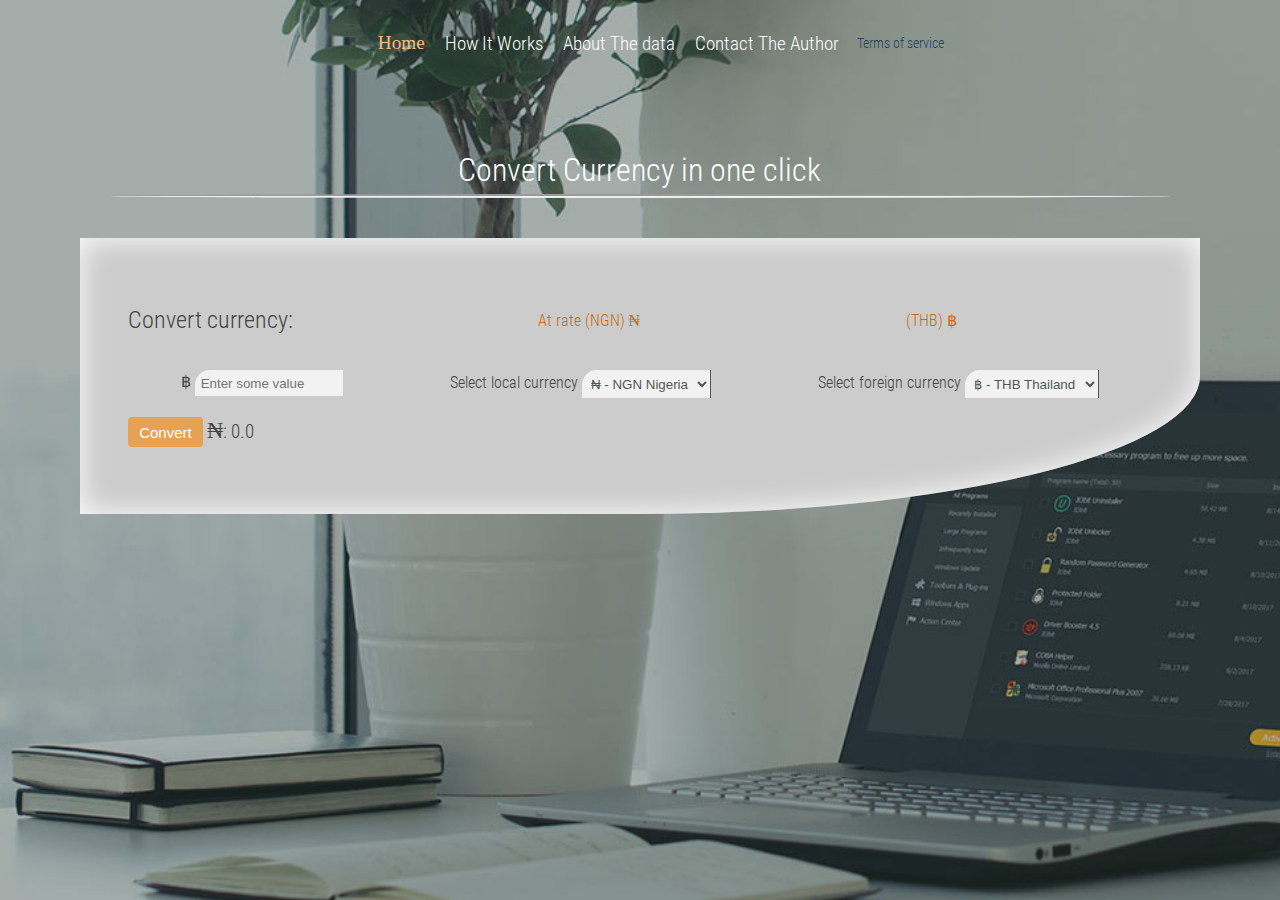
<file: index.html>
<!DOCTYPE html>
<html lan="en-US">
<head>
    <meta http-equiv="Content-Type" content="text/html; charset=utf-8" />
  <meta name="viewport" content="width=device-width, initial-scale=1.0" />
    <meta http-equiv="X-UA-Compatible" content="ie=edge" />
    <link rel="stylesheet" type="text/css" href="fonts/fonts.css" />
    <link rel="stylesheet" type="text/css" href="src/css/project.css?version=1.0.0" />
    <link rel="stylesheet" type="text/css" href="src/css/mobile.css?version=1.0.0" />
  <script type="text/JavaScript" make="Prize" Prize="Techie" src="src/js/PT.js"></script>
  <script type="text/javascript" src="src/js/project.js"></script>
  <title>Michael C. Iyke | Currency converter </title>
</head>
<body>
<!-- Body -->

<div id="container">
  <header>
<nav>
<ul>
<li><a href="index.html" class="current-page" title="">Home</a></li>
<li><a href="src/guide.html" title="">How It Works</a></li>
<li><a href="src/about.html" title="">About The data</a></li>
<li><a href="http://ux.michaeliyke.ml/" title="" onclick="return confirm('Link is going to another page. Would you like to continue ?');">Contact The Author</a></li>
        <li class="terms-of-service"><a href="src/terms.html" title="">Terms of service</a></li>
</ul>
</nav>
  <h1>Convert Currency in one click</h1>
  <hr>
</header>
<div id="body">
<div>
 <div id="rates-info">
    <h2>Convert currency:</h2>
    <p id="foreign-rate" class="rate"><span>United States(USD)</span><span>0.0</span></p>
    <p id="local-rate" class="rate"><span>Nigeria(NGN)</span><span>0.0</span></p>
 </div>
 <div id="input-area">
   <div class="input-flex medium"> 
   <span id="foreign-symbol" class="inner-lable">$ </span> <input class="inner-flex" id="value" type="text" placeholder="Enter some value" size="15"> </div>
  <div class="input-flex large"> <span class="inner-lable">Select local currency</span>
  <select  id="local" class="inner-flex" > 
<option id="NG" name="Nigeria" currencysymbol="₦" currencyname="Nigerian naira" currencyid="NGN" alpha3="NGA"> ₦ - NGN Nigeria </option>
  </select>
  </div>
  <div class="input-flex large">
    <span class="inner-lable">Select foreign currency</span>
    <select id="foreign" class="inner-flex">
      <option id="TH" name="Thailand" currencysymbol="฿" currencyname="Thai baht" currencyid="THB" alpha3="THA"> ฿ - THB
        Thailand </option>
    </select>
  </div>
  </div>
<div id="result">
  <h3><button id="btn">Convert</button> <big id="local-symbol">£</big>: <span id="output">00</span></h3>
</div>
</div>
</div>
</div>
</body>
</html>



<!-- #body {
    background-color: #cccccc;
    left: 15%;
    position: relative;
    width: 67%;
    padding: 2em;
} -->
</file>
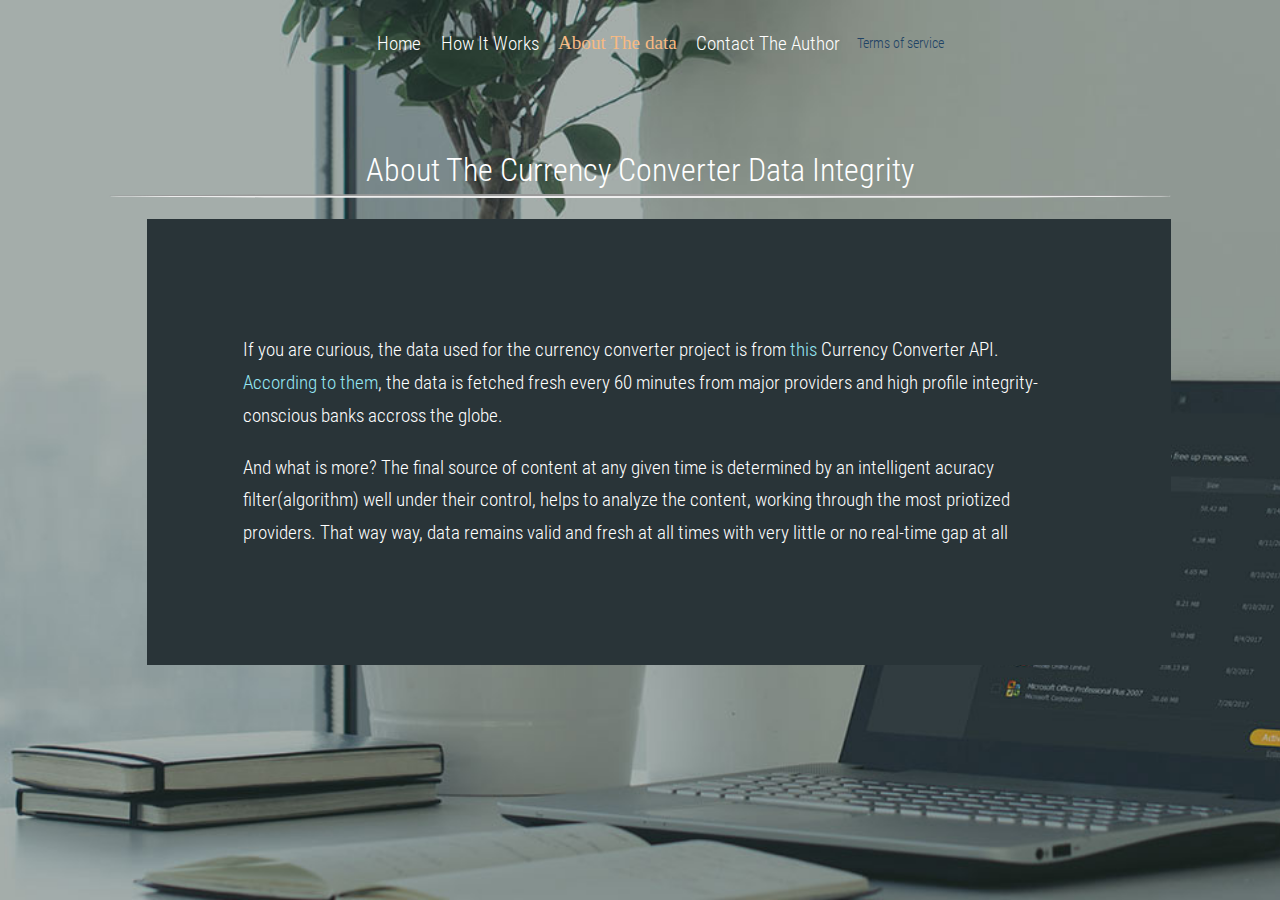
<file: about.html>
<!DOCTYPE html>
<html lan="en-US">

<head>
  <meta http-equiv="Content-Type" content="text/html; charset=utf-8" />
  <meta name="viewport" content="width=device-width, initial-scale=1.0" />
  <meta http-equiv="X-UA-Compatible" content="ie=edge" />
  <link rel="stylesheet" type="text/css" href="fonts/fonts.css" />
  <link rel="stylesheet" type="text/css" href="project.css" />
  <link rel="stylesheet" type="text/css" href="mobile.css" />
  <script type="text/JavaScript" make="Prize" Prize="Techie" src="PT.js"></script>
  <title>All counntries Currency converter | About Data Integrity </title>
</head>

<body>
  <!-- Body -->

  <div id="container">
    <header>
      <nav>
        <ul>
          <li><a href="index.html" title="">Home</a></li>
          <li><a href="guide.html" title="">How It Works</a></li>
          <li><a href="about.html" class="current-page" title="">About The data</a></li>
          <li><a href="http://ux.michaeliyke.ml/" title=""
              onclick="return confirm('Link is going to another site. Do you wish to continue?');">Contact The
              Author</a></li>
          <li class="terms-of-service"><a href="terms.html" title="">Terms of service</a></li>

        </ul>
      </nav>
      <h1>About The Currency Converter Data Integrity</h1>
      <hr>
    </header>
     <div id="content">
      <p>If you are curious, the data used for the currency converter project is from <a href="https://www.currencyconverterapi.com/">this</a>
      Currency Converter API. <a hre="https://free.currencyconverterapi.com">According to them</a>, the data is fetched fresh
      every 60 minutes from major providers and high profile integrity-conscious banks accross the globe.
    </p>
    <p>

      And what is more? The final source of content at any given time is determined by an intelligent acuracy filter(algorithm) well under their control, helps to analyze the content, working through the most priotized providers. That way way, data remains valid and fresh at all times with very little or no real-time gap at all
    </p>
     </div>
  </div>
  <style>
    #content {
      display: block;
    }
    a:hover {
      cursor: pointer;
    }
  </style>
</body>

</html>



<!-- #body {
    background-color: #cccccc;
    left: 15%;
    position: relative;
    width: 67%;
    padding: 2em;
} -->
</file>
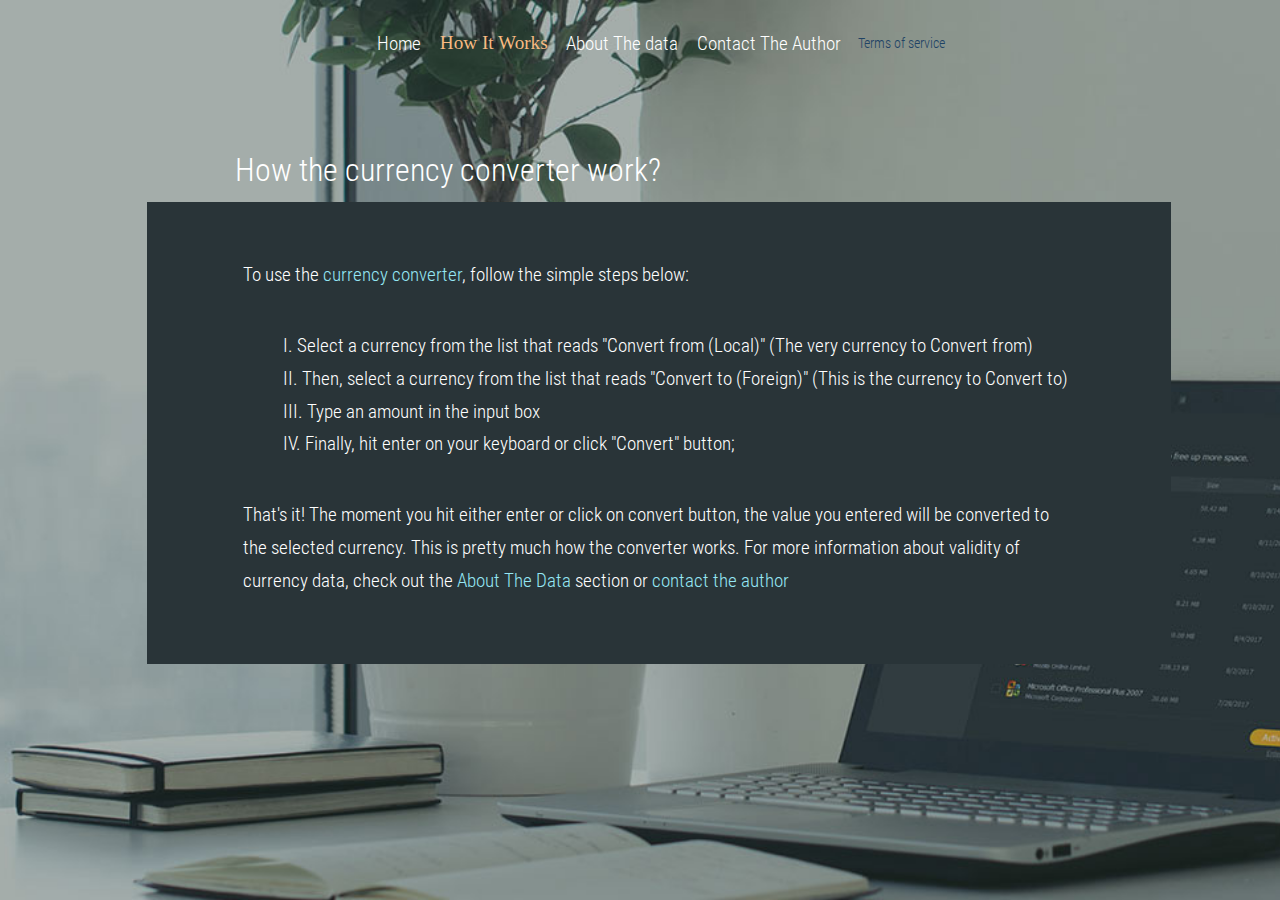
<file: guide.html>
<!DOCTYPE html>
<html lan="en-US">

<head>
  <meta http-equiv="Content-Type" content="text/html; charset=utf-8" />
  <meta name="viewport" content="width=device-width, initial-scale=1.0" />
  <meta http-equiv="X-UA-Compatible" content="ie=edge" />
  <link rel="stylesheet" type="text/css" href="fonts/fonts.css" />
  <link rel="stylesheet" type="text/css" href="project.css" />
  <link rel="stylesheet" type="text/css" href="mobile.css" />
  <script type="text/JavaScript" make="Prize" Prize="Techie" src="PT.js"></script>
  <title>All counntries Currency converter | User Guide </title>
</head>

<body>
  <!-- Body -->

  <div id="container">
    <header>
      <nav>
        <ul>
          <li><a href="index.html" title="">Home</a></li>
          <li><a href="guide.html" class="current-page" title="">How It Works</a></li>
          <li><a href="about.html" title="">About The data</a></li>
          <li><a href="http://ux.michaeliyke.ml/" title=""
              onclick="return confirm('Link is going to another site. Do you wish to continue?');">Contact The
              Author</a></li>
              
              <li class="terms-of-service"><a href="terms.html" title="">Terms of service</a></li>
            </ul>
          </nav>
      <h1>How the currency converter work?</h1>
    </header>
      <div id="content">
          <p>To use the <a href="index.html">currency converter</a>, follow the simple steps below: </p>
          <ol>
            <li>
              Select a currency from the list that reads "Convert from (Local)" (The very currency to Convert from)
            </li>
            <li>
              Then, select a currency from the list that reads "Convert to (Foreign)"  (This is the currency to Convert to)
            </li>
            <li>
              Type an amount in the input box
            </li>

            <li>
              Finally, hit enter on your keyboard or click "Convert" button;
            </li>
          </ol>
<p>
  That's it! The moment you hit either enter or click on convert button, the value you entered will be converted to the selected currency.
  This is pretty much how the converter works. For more information about validity of currency data, check out the <a href="about.html">About The Data</a> section or <a href="https://ux.michaeliyke.ml/">contact the author</a></p>
      </div>
  </div>
  <style>
 
h1 {
    margin-bottom: 0;
    padding-bottom: 0;
    margin-right: 12em;
}
#content {
    padding-bottom: 2.5em;
    padding-top: 2em;
}

  </style>
</body>

</html>



<!-- #body {
    background-color: #cccccc;
    left: 15%;
    position: relative;
    width: 67%;
    padding: 2em;
} -->
</file>
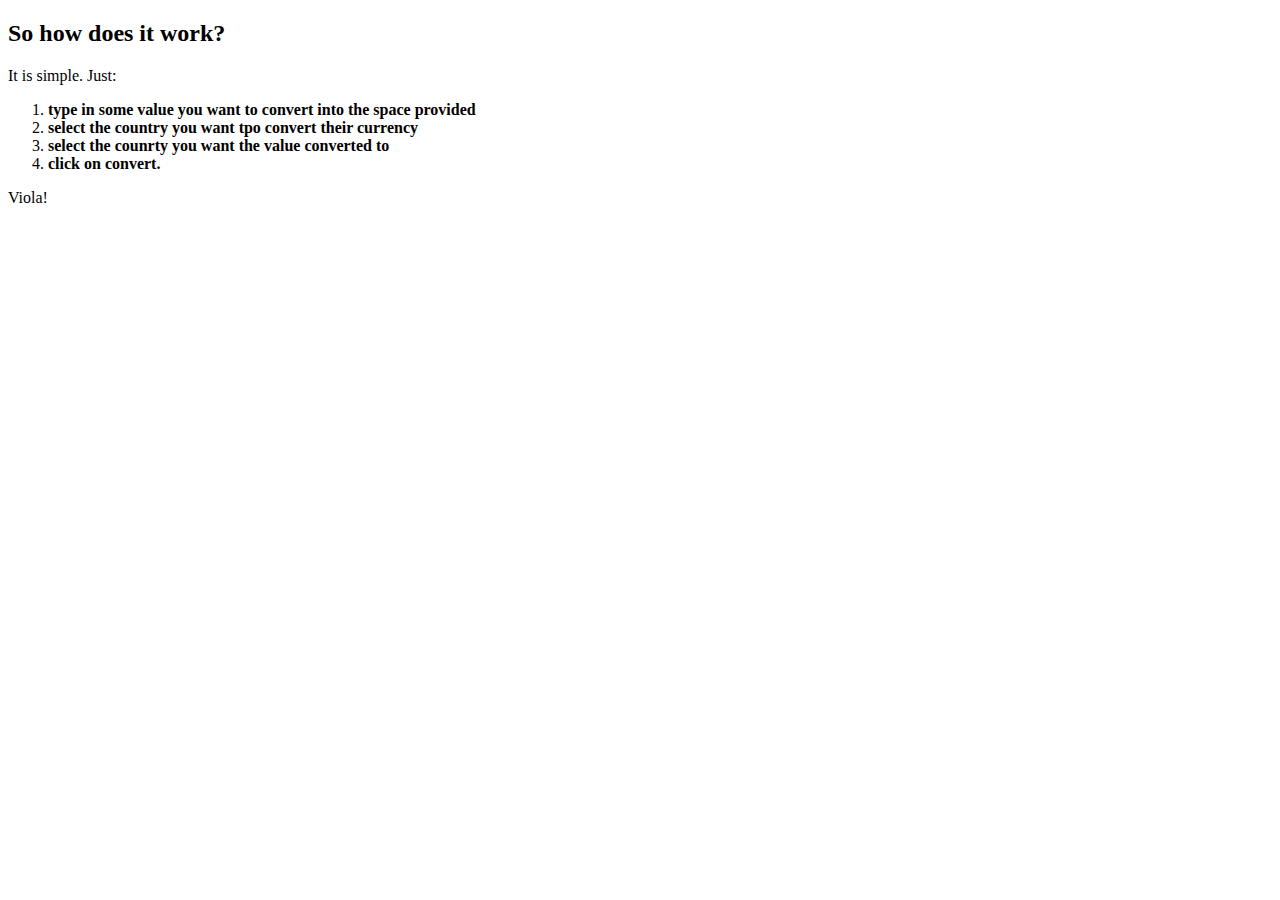
<file: How.html>
<!DOCTYPE html>
<html>
<head>
	<title>How it works | Currency converter</title>
</head>
<body>
<div>
	
	<h2>So how does it work?</h2>
	<p>It is simple. Just:</p>
	<ol>
		
	

   <li><strong>type in some value you want to convert into the space provided</strong></li> 

   <li><strong>select the country you want tpo convert their currency</strong></li>

  <li><strong>select the counrty you want the value converted to</strong></li>
  <li><strong>click on convert.</strong></li>
</ol>
 Viola!




</div>
</body>
</html>
</file>
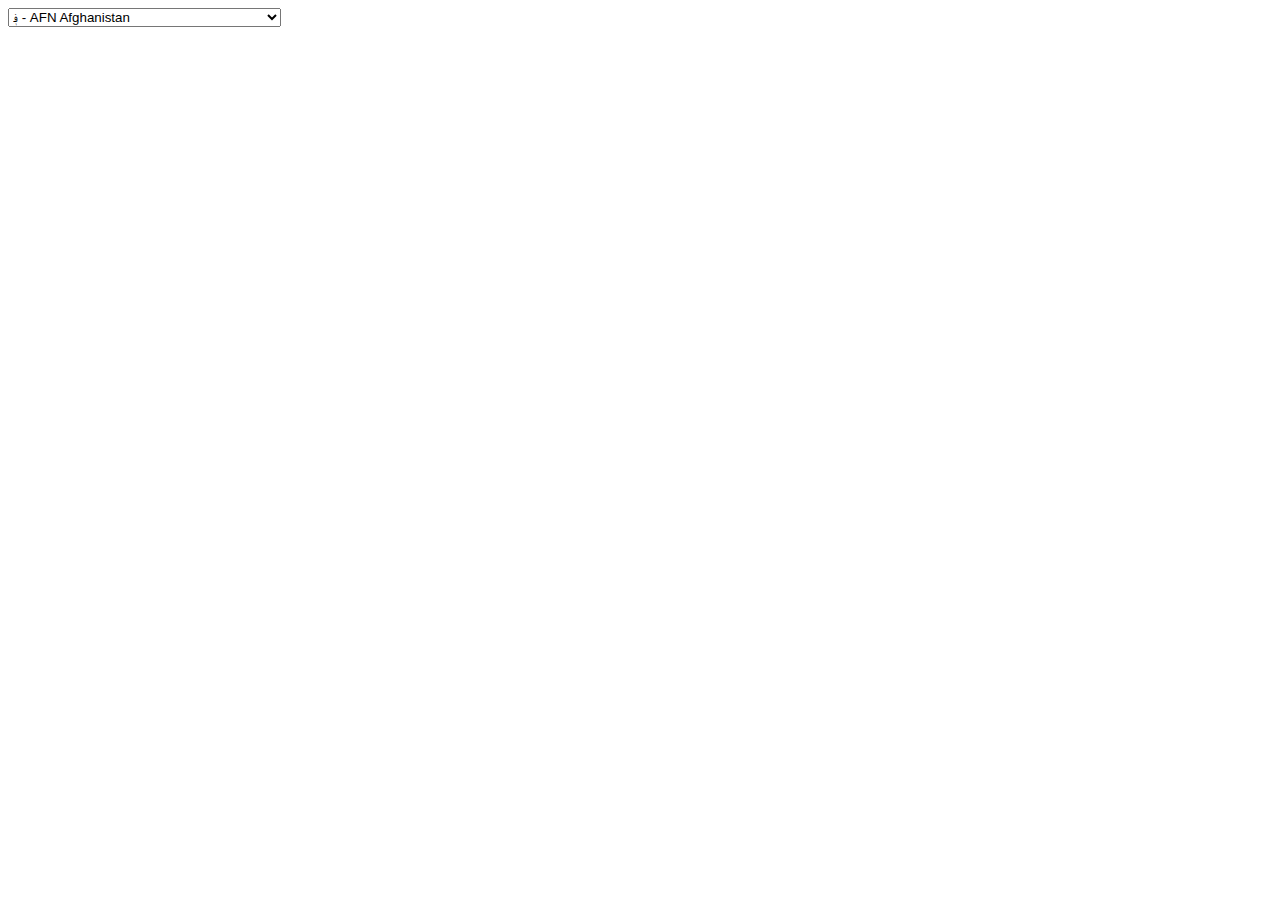
<file: offline_data.html>
<!DOCTYPE html>
<html>
<head>
	<title>Country Currency Data</title>
</head>
<body>



<select id="local">
<option id="AF" name="Afghanistan" currencysymbol="؋" currencyname="Afghan afghani" currencyid="AFN" alpha3="AFG"> ؋ - AFN Afghanistan </option>
<option id="AL" name="Albania" currencysymbol="Lek" currencyname="Albanian lek" currencyid="ALL" alpha3="ALB"> Lek - ALL Albania </option>
<option id="DZ" currencysymbol="د.ج" alpha3="DZA" name="Algeria" currencyname="Algerian dinar" currencyid="DZD"> د.ج - DZD Algeria </option>
<option id="AD" name="Andorra" currencysymbol="€" currencyname="European euro" currencyid="EUR" alpha3="AND"> € - EUR Andorra </option>
<option id="AO" currencysymbol="Kz" alpha3="AGO" name="Angola" currencyname="Angolan kwanza" currencyid="AOA"> Kz - AOA Angola </option>
<option id="AI" name="Anguilla" currencysymbol="$" currencyname="East Caribbean dollar" currencyid="XCD" alpha3="AIA"> $ - XCD Anguilla </option>
<option id="AG" name="Antigua and Barbuda" currencysymbol="$" currencyname="East Caribbean dollar" currencyid="XCD" alpha3="ATG"> $ - XCD Antigua and Barbuda </option>
<option id="AR" name="Argentina" currencysymbol="$" currencyname="Argentine peso" currencyid="ARS" alpha3="ARG"> $ - ARS Argentina </option>
<option id="AM" currencysymbol="֏" alpha3="ARM" name="Armenia" currencyname="Armenian dram" currencyid="AMD"> ֏ - AMD Armenia </option>
<option id="AW" name="Aruba" currencysymbol="ƒ" currencyname="Aruban florin" currencyid="AWG" alpha3="ABW"> ƒ - AWG Aruba </option>
<option id="AU" name="Australia" currencysymbol="$" currencyname="Australian dollar" currencyid="AUD" alpha3="AUS"> $ - AUD Australia </option>
<option id="AT" name="Austria" currencysymbol="€" currencyname="European euro" currencyid="EUR" alpha3="AUT"> € - EUR Austria </option>
<option id="AZ" name="Azerbaijan" currencysymbol="ман" currencyname="Azerbaijani manat" currencyid="AZN" alpha3="AZE"> ман - AZN Azerbaijan </option>
<option id="BS" name="Bahamas" currencysymbol="$" currencyname="Bahamian dollar" currencyid="BSD" alpha3="BHS"> $ - BSD Bahamas </option>
<option id="BH" currencysymbol="دينار" alpha3="BHR" name="Bahrain" currencyname="Bahraini dinar" currencyid="BHD"> دينار - BHD Bahrain </option>
<option id="BD" currencysymbol="৳" alpha3="BGD" name="Bangladesh" currencyname="Bangladeshi taka" currencyid="BDT"> ৳ - BDT Bangladesh </option>
<option id="BB" name="Barbados" currencysymbol="$" currencyname="Barbadian dollar" currencyid="BBD" alpha3="BRB"> $ - BBD Barbados </option>
<option id="BY" name="Belarus" currencysymbol="p." currencyname="New Belarusian ruble" currencyid="BYN" alpha3="BLR"> p. - BYN Belarus </option>
<option id="BE" name="Belgium" currencysymbol="€" currencyname="European euro" currencyid="EUR" alpha3="BEL"> € - EUR Belgium </option>
<option id="BZ" name="Belize" currencysymbol="BZ$" currencyname="Belize dollar" currencyid="BZD" alpha3="BLZ"> BZ$ - BZD Belize </option>
<option id="BJ" currencysymbol="Fr" alpha3="BEN" name="Benin" currencyname="West African CFA franc" currencyid="XOF"> Fr - XOF Benin </option>
<option id="BT" currencysymbol="Nu." alpha3="BTN" name="Bhutan" currencyname="Bhutanese ngultrum" currencyid="BTN"> Nu. - BTN Bhutan </option>
<option id="BO" name="Bolivia" currencysymbol="$b" currencyname="Bolivian boliviano" currencyid="BOB" alpha3="BOL"> $b - BOB Bolivia </option>
<option id="BA" name="Bosnia-Herzegovina" currencysymbol="KM" currencyname="Bosnia and Herzegovina konvertibilna marka" currencyid="BAM" alpha3="BIH"> KM - BAM Bosnia-Herzegovina </option>
<option id="BW" name="Botswana" currencysymbol="P" currencyname="Botswana pula" currencyid="BWP" alpha3="BWA"> P - BWP Botswana </option>
<option id="BR" name="Brazil" currencysymbol="R$" currencyname="Brazilian real" currencyid="BRL" alpha3="BRA"> R$ - BRL Brazil </option>
<option id="BN" name="Brunei" currencysymbol="$" currencyname="Brunei dollar" currencyid="BND" alpha3="BRN"> $ - BND Brunei </option>
<option id="BG" name="Bulgaria" currencysymbol="лв" currencyname="Bulgarian lev" currencyid="BGN" alpha3="BGR"> лв - BGN Bulgaria </option>
<option id="BF" currencysymbol="Fr" alpha3="BFA" name="Burkina Faso" currencyname="West African CFA franc" currencyid="XOF"> Fr - XOF Burkina Faso </option>
<option id="BI" currencysymbol="Fr" alpha3="BDI" name="Burundi" currencyname="Burundi franc" currencyid="BIF"> Fr - BIF Burundi </option>
<option id="KH" name="Cambodia" currencysymbol="៛" currencyname="Cambodian riel" currencyid="KHR" alpha3="KHM"> ៛ - KHR Cambodia </option>
<option id="CM" currencysymbol="Fr" alpha3="CMR" name="Cameroon" currencyname="Central African CFA franc" currencyid="XAF"> Fr - XAF Cameroon </option>
<option id="CA" name="Canada" currencysymbol="$" currencyname="Canadian dollar" currencyid="CAD" alpha3="CAN"> $ - CAD Canada </option>
<option id="KY" name="Cayman Islands" currencysymbol="$" currencyname="Cayman Islands dollar" currencyid="KYD" alpha3="CYM"> $ - KYD Cayman Islands </option>
<option id="CF" currencysymbol="Fr" alpha3="CAF" name="Central African Republic" currencyname="Central African CFA franc" currencyid="XAF"> Fr - XAF Central African Republic </option>
<option id="TD" currencysymbol="Fr" alpha3="TCD" name="Chad" currencyname="Central African CFA franc" currencyid="XAF"> Fr - XAF Chad </option>
<option id="CL" name="Chile" currencysymbol="$" currencyname="Chilean peso" currencyid="CLP" alpha3="CHL"> $ - CLP Chile </option>
<option id="CN" name="China" currencysymbol="¥" currencyname="Chinese renminbi" currencyid="CNY" alpha3="CHN"> ¥ - CNY China </option>
<option id="CO" name="Colombia" currencysymbol="$" currencyname="Colombian peso" currencyid="COP" alpha3="COL"> $ - COP Colombia </option>
<option id="KM" currencysymbol="Fr" alpha3="COM" name="Comoros" currencyname="Comorian franc" currencyid="KMF"> Fr - KMF Comoros </option>
<option id="CG" currencysymbol="Fr" alpha3="COG" name="Congo" currencyname="Central African CFA franc" currencyid="XAF"> Fr - XAF Congo </option>
<option id="CD" currencysymbol="Fr" alpha3="COD" name="Congo, Democratic Republic" currencyname="Congolese franc" currencyid="CDF"> Fr - CDF Congo, Democratic Republic </option>
<option id="CR" name="Costa Rica" currencysymbol="₡" currencyname="Costa Rican colon" currencyid="CRC" alpha3="CRI"> ₡ - CRC Costa Rica </option>
<option id="HR" name="Croatia" currencysymbol="kn" currencyname="Croatian kuna" currencyid="HRK" alpha3="HRV"> kn - HRK Croatia </option>
<option id="CU" alpha3="CUB" name="Cuba" currencysymbol="$" currencyname="Cuban peso" currencyid="CUP"> $ - CUP Cuba </option>
<option id="CY" name="Cyprus" currencysymbol="€" currencyname="European euro" currencyid="EUR" alpha3="CYP"> € - EUR Cyprus </option>
<option id="CZ" name="Czech Republic" currencysymbol="Kč" currencyname="Czech koruna" currencyid="CZK" alpha3="CZE"> Kč - CZK Czech Republic </option>
<option id="CI" currencysymbol="Fr" alpha3="CIV" name="Côte d'Ivoire" currencyname="West African CFA franc" currencyid="XOF"> Fr - XOF Côte d'Ivoire </option>
<option id="DK" name="Denmark" currencysymbol="kr" currencyname="Danish krone" currencyid="DKK" alpha3="DNK"> kr - DKK Denmark </option>
<option id="DJ" currencysymbol="Fr" alpha3="DJI" name="Djibouti" currencyname="Djiboutian franc" currencyid="DJF"> Fr - DJF Djibouti </option>
<option id="DM" name="Dominica" currencysymbol="$" currencyname="East Caribbean dollar" currencyid="XCD" alpha3="DMA"> $ - XCD Dominica </option>
<option id="DO" name="Dominican Republic" currencysymbol="RD$" currencyname="Dominican peso" currencyid="DOP" alpha3="DOM"> RD$ - DOP Dominican Republic </option>
<option id="EC" name="Ecuador" currencysymbol="$" currencyname="U.S. Dollar" currencyid="USD" alpha3="ECU"> $ - USD Ecuador </option>
<option id="EG" name="Egypt" currencysymbol="£" currencyname="Egyptian pound" currencyid="EGP" alpha3="EGY"> £ - EGP Egypt </option>
<option id="SV" name="El Salvador" currencysymbol="$" currencyname="U.S. Dollar" currencyid="USD" alpha3="SLV"> $ - USD El Salvador </option>
<option id="ER" currencysymbol="Nfk" alpha3="ERI" name="Eritrea" currencyname="Eritrean nakfa" currencyid="ERN"> Nfk - ERN Eritrea </option>
<option id="EE" name="Estonia" currencysymbol="€" currencyname="European euro" currencyid="EUR" alpha3="EST"> € - EUR Estonia </option>
<option id="ET" currencysymbol="Br" alpha3="ETH" name="Ethiopia" currencyname="Ethiopian birr" currencyid="ETB"> Br - ETB Ethiopia </option>
<option id="FJ" name="Fiji" currencysymbol="$" currencyname="Fijian dollar" currencyid="FJD" alpha3="FJI"> $ - FJD Fiji </option>
<option id="FI" name="Finland" currencysymbol="€" currencyname="European euro" currencyid="EUR" alpha3="FIN"> € - EUR Finland </option>
<option id="FR" name="France" currencysymbol="€" currencyname="European euro" currencyid="EUR" alpha3="FRA"> € - EUR France </option>
<option id="PF" currencysymbol="Fr" alpha3="PYF" name="French Polynesia" currencyname="CFP franc" currencyid="XPF"> Fr - XPF French Polynesia </option>
<option id="GA" currencysymbol="Fr" alpha3="GAB" name="Gabon" currencyname="Central African CFA franc" currencyid="XAF"> Fr - XAF Gabon </option>
<option id="GM" currencysymbol="D" alpha3="GMB" name="Gambia" currencyname="Gambian dalasi" currencyid="GMD"> D - GMD Gambia </option>
<option id="GE" currencysymbol="₾" alpha3="GEO" name="Georgia" currencyname="Georgian lari" currencyid="GEL"> ₾ - GEL Georgia </option>
<option id="DE" name="Germany" currencysymbol="€" currencyname="European euro" currencyid="EUR" alpha3="DEU"> € - EUR Germany </option>
<option id="GH" currencysymbol="₵" alpha3="GHA" name="Ghana" currencyname="Ghanaian cedi" currencyid="GHS"> ₵ - GHS Ghana </option>
<option id="GI" name="Gibraltar" currencysymbol="£" currencyname="Gibraltar pound" currencyid="GIP" alpha3="GIB"> £ - GIP Gibraltar </option>
<option id="GR" name="Greece" currencysymbol="€" currencyname="European euro" currencyid="EUR" alpha3="GRC"> € - EUR Greece </option>
<option id="GD" name="Grenada" currencysymbol="$" currencyname="East Caribbean dollar" currencyid="XCD" alpha3="GRD"> $ - XCD Grenada </option>
<option id="GT" name="Guatemala" currencysymbol="Q" currencyname="Guatemalan quetzal" currencyid="GTQ" alpha3="GTM"> Q - GTQ Guatemala </option>
<option id="GN" currencysymbol="Fr" alpha3="GIN" name="Guinea" currencyname="Guinean franc" currencyid="GNF"> Fr - GNF Guinea </option>
<option id="GW" currencysymbol="Fr" alpha3="GNB" name="Guinea-Bissau" currencyname="West African CFA franc" currencyid="XOF"> Fr - XOF Guinea-Bissau </option>
<option id="GY" name="Guyana" currencysymbol="$" currencyname="Guyanese dollar" currencyid="GYD" alpha3="GUY"> $ - GYD Guyana </option>
<option id="HT" currencysymbol="G" alpha3="HTI" name="Haiti" currencyname="Haitian gourde" currencyid="HTG"> G - HTG Haiti </option>
<option id="HN" name="Honduras" currencysymbol="L" currencyname="Honduran lempira" currencyid="HNL" alpha3="HND"> L - HNL Honduras </option>
<option id="HK" name="Hong Kong" currencysymbol="$" currencyname="Hong Kong dollar" currencyid="HKD" alpha3="HKG"> $ - HKD Hong Kong </option>
<option id="HU" name="Hungary" currencysymbol="Ft" currencyname="Hungarian forint" currencyid="HUF" alpha3="HUN"> Ft - HUF Hungary </option>
<option id="IS" name="Iceland" currencysymbol="kr" currencyname="Icelandic króna" currencyid="ISK" alpha3="ISL"> kr - ISK Iceland </option>
<option id="IN" name="India" currencysymbol="₹" currencyname="Indian rupee" currencyid="INR" alpha3="IND"> ₹ - INR India </option>
<option id="ID" name="Indonesia" currencysymbol="Rp" currencyname="Indonesian rupiah" currencyid="IDR" alpha3="IDN"> Rp - IDR Indonesia </option>
<option id="IR" name="Iran, Islamic Republic of" currencysymbol="﷼" currencyname="Iranian rial" currencyid="IRR" alpha3="IRN"> ﷼ - IRR Iran, Islamic Republic of </option>
<option id="IQ" currencysymbol="ع.د" alpha3="IRQ" name="Iraq" currencyname="Iraqi dinar" currencyid="IQD"> ع.د - IQD Iraq </option>
<option id="IE" name="Ireland" currencysymbol="€" currencyname="European euro" currencyid="EUR" alpha3="IRL"> € - EUR Ireland </option>
<option id="IL" name="Israel" currencysymbol="₪" currencyname="Israeli new sheqel" currencyid="ILS" alpha3="ISR"> ₪ - ILS Israel </option>
<option id="IT" name="Italy" currencysymbol="€" currencyname="European euro" currencyid="EUR" alpha3="ITA"> € - EUR Italy </option>
<option id="JM" name="Jamaica" currencysymbol="J$" currencyname="Jamaican dollar" currencyid="JMD" alpha3="JAM"> J$ - JMD Jamaica </option>
<option id="JP" name="Japan" currencysymbol="¥" currencyname="Japanese yen" currencyid="JPY" alpha3="JPN"> ¥ - JPY Japan </option>
<option id="JO" currencysymbol="د.ا " alpha3="JOR" name="Jordan" currencyname="Jordanian dinar" currencyid="JOD"> د.ا - JOD Jordan </option>
<option id="KZ" name="Kazakhstan" currencysymbol="лв" currencyname="Kazakhstani tenge" currencyid="KZT" alpha3="KAZ"> лв - KZT Kazakhstan </option>
<option id="KE" name="Kenya" currencysymbol="KSh" currencyname="Kenyan shilling" currencyid="KES" alpha3="KEN"> KSh - KES Kenya </option>
<option id="KI" name="Kiribati" currencysymbol="$" currencyname="Australian dollar" currencyid="AUD" alpha3="KIR"> $ - AUD Kiribati </option>
<option id="KP" name="Korea North" currencysymbol="₩" currencyname="North Korean won" currencyid="KPW" alpha3="PRK"> ₩ - KPW Korea North </option>
<option id="KR" name="Korea South" currencysymbol="₩" currencyname="South Korean won" currencyid="KRW" alpha3="KOR"> ₩ - KRW Korea South </option>
<option id="KW" currencysymbol="د.ك" alpha3="KWT" name="Kuwait" currencyname="Kuwaiti dinar" currencyid="KWD"> د.ك - KWD Kuwait </option>
<option id="KG" name="Kyrgyzstan" currencysymbol="лв" currencyname="Kyrgyzstani som" currencyid="KGS" alpha3="KGZ"> лв - KGS Kyrgyzstan </option>
<option id="LA" name="Laos" currencysymbol="₭" currencyname="Lao kip" currencyid="LAK" alpha3="LAO"> ₭ - LAK Laos </option>
<option id="LV" name="Latvia" currencysymbol="Ls" currencyname="Latvian lats" currencyid="LVL" alpha3="LVA"> Ls - LVL Latvia </option>
<option id="LB" name="Lebanon" currencysymbol="£" currencyname="Lebanese lira" currencyid="LBP" alpha3="LBN"> £ - LBP Lebanon </option>
<option id="LS" currencysymbol="L" alpha3="LSO" name="Lesotho" currencyname="Lesotho loti" currencyid="LSL"> L - LSL Lesotho </option>
<option id="LR" name="Liberia" currencysymbol="$" currencyname="Liberian dollar" currencyid="LRD" alpha3="LBR"> $ - LRD Liberia </option>
<option id="LY" currencysymbol="ل.د" alpha3="LBY" name="Libya" currencyname="Libyan dinar" currencyid="LYD"> ل.د - LYD Libya </option>
<option id="LI" name="Liechtenstein" currencysymbol="Fr." currencyname="Swiss Franc" currencyid="CHF" alpha3="LIE"> Fr. - CHF Liechtenstein </option>
<option id="LT" name="Lithuania" currencysymbol="€" currencyname="European euro" currencyid="EUR" alpha3="LTU"> € - EUR Lithuania </option>
<option id="LU" name="Luxembourg" currencysymbol="€" currencyname="European euro" currencyid="EUR" alpha3="LUX"> € - EUR Luxembourg </option>
<option id="MO" currencysymbol="P" alpha3="MAC" name="Macau" currencyname="Macanese pataca" currencyid="MOP"> P - MOP Macau </option>
<option id="MK" name="Macedonia (Former Yug. Rep.)" currencysymbol="ден" currencyname="Macedonian denar" currencyid="MKD" alpha3="MKD"> ден - MKD Macedonia (Former Yug. Rep.) </option>
<option id="MG" currencysymbol="Ar" alpha3="MDG" name="Madagascar" currencyname="Malagasy ariary" currencyid="MGA"> Ar - MGA Madagascar </option>
<option id="MW" currencysymbol="MK" alpha3="MWI" name="Malawi" currencyname="Malawian kwacha" currencyid="MWK"> MK - MWK Malawi </option>
<option id="MY" name="Malaysia" currencysymbol="RM" currencyname="Malaysian ringgit" currencyid="MYR" alpha3="MYS"> RM - MYR Malaysia </option>
<option id="MV" currencysymbol=".ރ" alpha3="MDV" name="Maldives" currencyname="Maldivian rufiyaa" currencyid="MVR"> .ރ - MVR Maldives </option>
<option id="ML" currencysymbol="Fr" alpha3="MLI" name="Mali" currencyname="West African CFA franc" currencyid="XOF"> Fr - XOF Mali </option>
<option id="MT" name="Malta" currencysymbol="€" currencyname="European Euro" currencyid="EUR" alpha3="MLT"> € - EUR Malta </option>
<option id="MR" currencysymbol="UM" alpha3="MRT" name="Mauritania" currencyname="Mauritanian ouguiya" currencyid="MRO"> UM - MRO Mauritania </option>
<option id="MU" name="Mauritius" currencysymbol="₨" currencyname="Mauritian rupee" currencyid="MUR" alpha3="MUS"> ₨ - MUR Mauritius </option>
<option id="MX" name="Mexico" currencysymbol="$" currencyname="Mexican peso" currencyid="MXN" alpha3="MEX"> $ - MXN Mexico </option>
<option id="FM" name="Micronesia" currencysymbol="$" currencyname="U.S. Dollar" currencyid="USD" alpha3="FSM"> $ - USD Micronesia </option>
<option id="MD" currencysymbol="L" alpha3="MDA" name="Moldova" currencyname="Moldovan leu" currencyid="MDL"> L - MDL Moldova </option>
<option id="MC" name="Monaco" currencysymbol="€" currencyname="European Euro" currencyid="EUR" alpha3="MCO"> € - EUR Monaco </option>
<option id="MN" name="Mongolia" currencysymbol="₮" currencyname="Mongolian tugrik" currencyid="MNT" alpha3="MNG"> ₮ - MNT Mongolia </option>
<option id="ME" name="Montenegro" currencysymbol="€" currencyname="European Euro" currencyid="EUR" alpha3="MNE"> € - EUR Montenegro </option>
<option id="MS" name="Montserrat" currencysymbol="$" currencyname="East Caribbean dollar" currencyid="XCD" alpha3="MSR"> $ - XCD Montserrat </option>
<option id="MA" currencysymbol="د.م." alpha3="MAR" name="Morocco" currencyname="Moroccan dirham" currencyid="MAD"> د.م. - MAD Morocco </option>
<option id="MZ" currencysymbol="MT" alpha3="MOZ" name="Mozambique" currencyname="Mozambican metical" currencyid="MZN"> MT - MZN Mozambique </option>
<option id="MM" currencysymbol="Ks" alpha3="MMR" name="Myanmar" currencyname="Myanma kyat" currencyid="MMK"> Ks - MMK Myanmar </option>
<option id="NA" name="Namibia" currencysymbol="$" currencyname="Namibian dollar" currencyid="NAD" alpha3="NAM"> $ - NAD Namibia </option>
<option id="NR" name="Nauru" currencysymbol="$" currencyname="Australian dollar" currencyid="AUD" alpha3="NRU"> $ - AUD Nauru </option>
<option id="NP" name="Nepal" currencysymbol="₨" currencyname="Nepalese rupee" currencyid="NPR" alpha3="NPL"> ₨ - NPR Nepal </option>
<option id="NL" name="Netherlands" currencysymbol="€" currencyname="European euro" currencyid="EUR" alpha3="NLD"> € - EUR Netherlands </option>
<option id="NC" currencysymbol="Fr" alpha3="NCL" name="New Caledonia" currencyname="CFP franc" currencyid="XPF"> Fr - XPF New Caledonia </option>
<option id="NZ" name="New Zealand" currencysymbol="$" currencyname="New Zealand dollar" currencyid="NZD" alpha3="NZL"> $ - NZD New Zealand </option>
<option id="NI" name="Nicaragua" currencysymbol="C$" currencyname="Nicaraguan cordoba" currencyid="NIO" alpha3="NIC"> C$ - NIO Nicaragua </option>
<option id="NE" currencysymbol="Fr" alpha3="NER" name="Niger" currencyname="West African CFA franc" currencyid="XOF"> Fr - XOF Niger </option>
<option id="NG" name="Nigeria" currencysymbol="₦" currencyname="Nigerian naira" currencyid="NGN" alpha3="NGA"> ₦ - NGN Nigeria </option>
<option id="NO" name="Norway" currencysymbol="kr" currencyname="Norwegian krone" currencyid="NOK" alpha3="NOR"> kr - NOK Norway </option>
<option id="OM" name="Oman" currencysymbol="﷼" currencyname="Omani rial" currencyid="OMR" alpha3="OMN"> ﷼ - OMR Oman </option>
<option id="PK" name="Pakistan" currencysymbol="₨" currencyname="Pakistani rupee" currencyid="PKR" alpha3="PAK"> ₨ - PKR Pakistan </option>
<option id="PW" name="Palau" currencysymbol="$" currencyname="U.S. Dollar" currencyid="USD" alpha3="PLW"> $ - USD Palau </option>
<option id="PA" name="Panama" currencysymbol="B/." currencyname="Panamanian balboa" currencyid="PAB" alpha3="PAN"> B/. - PAB Panama </option>
<option id="PG" currencysymbol="K" alpha3="PNG" name="Papua New Guinea" currencyname="Papua New Guinean kina" currencyid="PGK"> K - PGK Papua New Guinea </option>
<option id="PY" name="Paraguay" currencysymbol="Gs" currencyname="Paraguayan guarani" currencyid="PYG" alpha3="PRY"> Gs - PYG Paraguay </option>
<option id="PE" name="Peru" currencysymbol="S/." currencyname="Peruvian nuevo sol" currencyid="PEN" alpha3="PER"> S/. - PEN Peru </option>
<option id="PH" name="Philippines" currencysymbol="₱" currencyname="Philippine peso" currencyid="PHP" alpha3="PHL"> ₱ - PHP Philippines </option>
<option id="PL" name="Poland" currencysymbol="zł" currencyname="Polish zloty" currencyid="PLN" alpha3="POL"> zł - PLN Poland </option>
<option id="PT" name="Portugal" currencysymbol="€" currencyname="European euro" currencyid="EUR" alpha3="PRT"> € - EUR Portugal </option>
<option id="PR" name="Puerto Rico" currencysymbol="$" currencyname="U.S. Dollar" currencyid="USD" alpha3="PRI"> $ - USD Puerto Rico </option>
<option id="QA" name="Qatar" currencysymbol="﷼" currencyname="Qatari riyal" currencyid="QAR" alpha3="QAT"> ﷼ - QAR Qatar </option>
<option id="RO" name="Romania" currencysymbol="lei" currencyname="Romanian leu" currencyid="RON" alpha3="ROU"> lei - RON Romania </option>
<option id="RU" name="Russia" currencysymbol="руб" currencyname="Russian ruble" currencyid="RUB" alpha3="RUS"> руб - RUB Russia </option>
<option id="RW" currencysymbol="Fr" alpha3="RWA" name="Rwanda" currencyname="Rwandan franc" currencyid="RWF"> Fr - RWF Rwanda </option>
<option id="SH" name="Saint Helena" currencysymbol="£" currencyname="Saint Helena pound" currencyid="SHP" alpha3="SHN"> £ - SHP Saint Helena </option>
<option id="KN" name="Saint Kitts and Nevis" currencysymbol="$" currencyname="East Caribbean dollar" currencyid="XCD" alpha3="KNA"> $ - XCD Saint Kitts and Nevis </option>
<option id="LC" name="Saint Lucia" currencysymbol="$" currencyname="East Caribbean dollar" currencyid="XCD" alpha3="LCA"> $ - XCD Saint Lucia </option>
<option id="VC" name="Saint Vincent and the Grenadines" currencysymbol="$" currencyname="East Caribbean dollar" currencyid="XCD" alpha3="VCT"> $ - XCD Saint Vincent and the Grenadines </option>
<option id="WS" currencysymbol="T" alpha3="WSM" name="Samoa (Western)" currencyname="Samoan tala" currencyid="WST"> T - WST Samoa (Western) </option>
<option id="SM" name="San Marino" currencysymbol="€" currencyname="European euro" currencyid="EUR" alpha3="SMR"> € - EUR San Marino </option>
<option id="ST" currencysymbol="Db" alpha3="STP" name="Sao Tome and Principe" currencyname="Sao Tome and Principe dobra" currencyid="STD"> Db - STD Sao Tome and Principe </option>
<option id="SA" name="Saudi Arabia" currencysymbol="﷼" currencyname="Saudi riyal" currencyid="SAR" alpha3="SAU"> ﷼ - SAR Saudi Arabia </option>
<option id="SN" currencysymbol="Fr" alpha3="SEN" name="Senegal" currencyname="West African CFA franc" currencyid="XOF"> Fr - XOF Senegal </option>
<option id="RS" name="Serbia" currencysymbol="Дин." currencyname="Serbian dinar" currencyid="RSD" alpha3="SRB"> Дин. - RSD Serbia </option>
<option id="SC" name="Seychelles" currencysymbol="₨" currencyname="Seychellois rupee" currencyid="SCR" alpha3="SYC"> ₨ - SCR Seychelles </option>
<option id="SL" currencysymbol="Le" alpha3="SLE" name="Sierra Leone" currencyname="Sierra Leonean leone" currencyid="SLL"> Le - SLL Sierra Leone </option>
<option id="SG" name="Singapore" currencysymbol="$" currencyname="Singapore dollar" currencyid="SGD" alpha3="SGP"> $ - SGD Singapore </option>
<option id="SK" name="Slovakia" currencysymbol="€" currencyname="European euro" currencyid="EUR" alpha3="SVK"> € - EUR Slovakia </option>
<option id="SI" name="Slovenia" currencysymbol="€" currencyname="European euro" currencyid="EUR" alpha3="SVN"> € - EUR Slovenia </option>
<option id="SB" name="Solomon Islands" currencysymbol="$" currencyname="Solomon Islands dollar" currencyid="SBD" alpha3="SLB"> $ - SBD Solomon Islands </option>
<option id="SO" name="Somalia" currencysymbol="S" currencyname="Somali shilling" currencyid="SOS" alpha3="SOM"> S - SOS Somalia </option>
<option id="ZA" name="South Africa" currencysymbol="R" currencyname="South African rand" currencyid="ZAR" alpha3="ZAF"> R - ZAR South Africa </option>
<option id="SS" currencysymbol="£" alpha3="SSD" name="South Sudan" currencyname="Sudanese pound" currencyid="SDG"> £ - SDG South Sudan </option>
<option id="ES" name="Spain" currencysymbol="€" currencyname="European euro" currencyid="EUR" alpha3="ESP"> € - EUR Spain </option>
<option id="LK" name="Sri Lanka" currencysymbol="₨" currencyname="Sri Lankan rupee" currencyid="LKR" alpha3="LKA"> ₨ - LKR Sri Lanka </option>
<option id="SD" currencysymbol="ج.س." alpha3="SDN" name="Sudan" currencyname="Sudanese pound" currencyid="SDG"> ج.س. - SDG Sudan </option>
<option id="SR" name="Suriname" currencysymbol="$" currencyname="Surinamese dollar" currencyid="SRD" alpha3="SUR"> $ - SRD Suriname </option>
<option id="SZ" currencysymbol="L" alpha3="SWZ" name="Swaziland" currencyname="Swazi lilangeni" currencyid="SZL"> L - SZL Swaziland </option>
<option id="SE" name="Sweden" currencysymbol="kr" currencyname="Swedish krona" currencyid="SEK" alpha3="SWE"> kr - SEK Sweden </option>
<option id="CH" name="Switzerland" currencysymbol="Fr." currencyname="Swiss franc" currencyid="CHF" alpha3="CHE"> Fr. - CHF Switzerland </option>
<option id="SY" name="Syria" currencysymbol="£" currencyname="Syrian pound" currencyid="SYP" alpha3="SYR"> £ - SYP Syria </option>
<option id="TW" name="Taiwan" currencysymbol="NT$" currencyname="New Taiwan dollar" currencyid="TWD" alpha3="TWN"> NT$ - TWD Taiwan </option>
<option id="TJ" currencysymbol="ЅМ" alpha3="TJK" name="Tajikistan" currencyname="Tajikistani somoni" currencyid="TJS"> ЅМ - TJS Tajikistan </option>
<option id="TZ" name="Tanzania" currencysymbol="TSh" currencyname="Tanzanian shilling" currencyid="TZS" alpha3="TZA"> TSh - TZS Tanzania </option>
<option id="TH" name="Thailand" currencysymbol="฿" currencyname="Thai baht" currencyid="THB" alpha3="THA"> ฿ - THB Thailand </option>
<option id="TG" currencysymbol="Fr" alpha3="TGO" name="Togo" currencyname="West African CFA franc" currencyid="XOF"> Fr - XOF Togo </option>
<option id="TO" currencysymbol="T$" alpha3="TON" name="Tonga" currencyname="Paanga" currencyid="TOP"> T$ - TOP Tonga </option>
<option id="TT" name="Trinidad and Tobago" currencysymbol="TT$" currencyname="Trinidad and Tobago dollar" currencyid="TTD" alpha3="TTO"> TT$ - TTD Trinidad and Tobago </option>
<option id="TN" currencysymbol="ملّيم" alpha3="TUN" name="Tunisia" currencyname="Tunisian dinar" currencyid="TND"> ملّيم - TND Tunisia </option>
<option id="TR" currencysymbol="₺" alpha3="TUR" name="Turkey" currencyname="Turkish new lira" currencyid="TRY"> ₺ - TRY Turkey </option>
<option id="TM" currencysymbol="m" alpha3="TKM" name="Turkmenistan" currencyname="Turkmenistan manat" currencyid="TMT"> m - TMT Turkmenistan </option>
<option id="TV" name="Tuvalu" currencysymbol="$" currencyname="Australian dollar" currencyid="AUD" alpha3="TUV"> $ - AUD Tuvalu </option>
<option id="UG" name="Uganda" currencysymbol="USh" currencyname="Ugandan shilling" currencyid="UGX" alpha3="UGA"> USh - UGX Uganda </option>
<option id="UA" name="Ukraine" currencysymbol="₴" currencyname="Ukrainian hryvnia" currencyid="UAH" alpha3="UKR"> ₴ - UAH Ukraine </option>
<option id="AE" currencysymbol="فلس" alpha3="ARE" name="United Arab Emirates" currencyname="UAE dirham" currencyid="AED"> فلس - AED United Arab Emirates </option>
<option id="GB" name="United Kingdom" currencysymbol="£" currencyname="British pound" currencyid="GBP" alpha3="GBR"> £ - GBP United Kingdom </option>
<option id="US" name="United States of America" currencysymbol="$" currencyname="United States dollar" currencyid="USD" alpha3="USA"> $ - USD United States of America </option>
<option id="UY" name="Uruguay" currencysymbol="$U" currencyname="Uruguayan peso" currencyid="UYU" alpha3="URY"> $U - UYU Uruguay </option>
<option id="UZ" name="Uzbekistan" currencysymbol="лв" currencyname="Uzbekistani som" currencyid="UZS" alpha3="UZB"> лв - UZS Uzbekistan </option>
<option id="VU" currencysymbol="Vt" alpha3="VUT" name="Vanuatu" currencyname="Vanuatu vatu" currencyid="VUV"> Vt - VUV Vanuatu </option>
<option id="VE" currencysymbol="Bs" alpha3="VEN" name="Venezuela" currencyname="Venezuelan bolivar" currencyid="VEF"> Bs - VEF Venezuela </option>
<option id="VN" name="Vietnam" currencysymbol="₫" currencyname="Vietnamese dong" currencyid="VND" alpha3="VNM"> ₫ - VND Vietnam </option>
<option id="WF" currencysymbol="Fr" alpha3="WLF" name="Wallis and Futuna Islands" currencyname="CFP franc" currencyid="XPF"> Fr - XPF Wallis and Futuna Islands </option>
<option id="YE" name="Yemen" currencysymbol="﷼" currencyname="Yemeni rial" currencyid="YER" alpha3="YEM"> ﷼ - YER Yemen </option>
<option id="ZM" currencysymbol="ZK" alpha3="ZMB" name="Zambia" currencyname="Zambian kwacha" currencyid="ZMW"> ZK - ZMW Zambia </option>
</select>


</body>
</html>
</file>
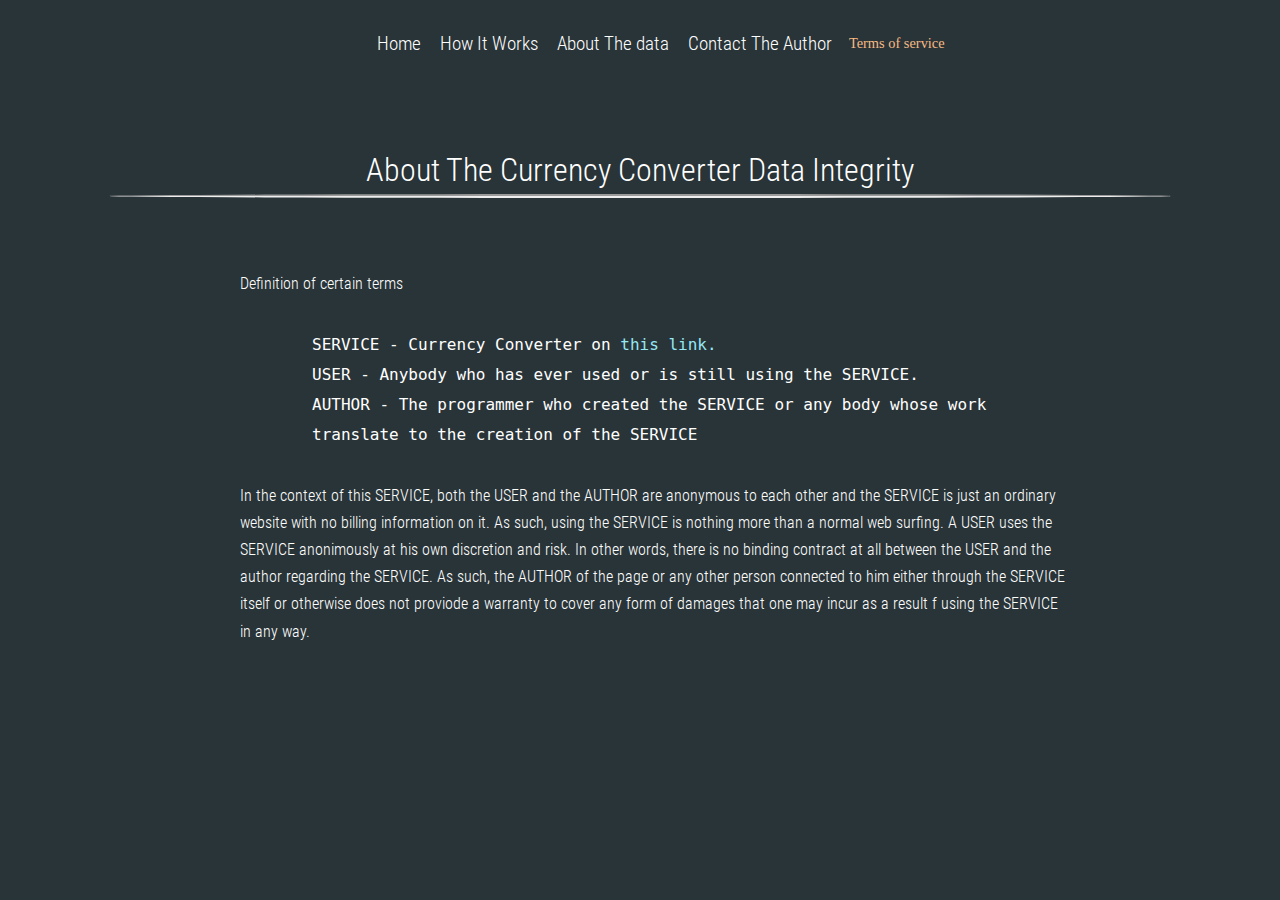
<file: terms.html>
<!DOCTYPE html>
<html lan="en-US">

<head>
  <meta http-equiv="Content-Type" content="text/html; charset=utf-8" />
  <meta name="viewport" content="width=device-width, initial-scale=1.0" />
  <meta http-equiv="X-UA-Compatible" content="ie=edge" />
  <link rel="stylesheet" type="text/css" href="fonts/fonts.css" />
  <link rel="stylesheet" type="text/css" href="project.css" />
  <link rel="stylesheet" type="text/css" href="mobile.css" />
  <script type="text/JavaScript" make="Prize" Prize="Techie" src="PT.js"></script>
  <title>All counntries Currency converter | About Data Integrity </title>
</head>

<body>
  <!-- Body -->

  <div id="container">
    <header>
      <nav>
        <ul>
          <li><a href="index.html" title="">Home</a></li>
          <li><a href="guide.html" title="">How It Works</a></li>
          <li><a href="about.html" title="">About The data</a></li>
          <li><a href="http://ux.michaeliyke.ml/" title=""
              onclick="return confirm('Link is going to another site. Do you wish to continue?');">Contact The
              Author</a></li>
          <li class="terms-of-service"><a class="current-page" href="terms.html" title="">Terms of service</a></li>

        </ul>
      </nav>
      <h1>About The Currency Converter Data Integrity</h1>
      <hr>
    </header>
    <div id="content">
      <p>Definition of certain terms</p>
      <ul>
        <div class="pre">
        SERVICE - Currency Converter on <a href="">this link.</a><br />
        USER - Anybody who has ever used or is still using the SERVICE.<br />
        AUTHOR - The programmer who created the SERVICE or any body whose work translate to the creation of the SERVICE

        </div>
      </ul>
      <p>

        In the context of this SERVICE, both the USER and the AUTHOR are anonymous to each other and the SERVICE is just an ordinary website with no billing information on it.
        As such, using the SERVICE is nothing more than a normal web surfing. A USER uses the SERVICE anonimously at his own discretion and risk. In other words, there is no binding contract at all between the USER and the author regarding the SERVICE. As such, the AUTHOR of the page or any other person connected to him either through the SERVICE itself or otherwise does not proviode a warranty to cover any form of damages that one may incur as a result f using the SERVICE in any way.
      </p>
    </div>
  </div>
  <style>
    
a:hover {
    cursor: pointer;
}
#content {
    display: block;
    font-size: 100%;
    padding-top: 2em;
}
.pre {
    font-family: monospace;
    font-size: 16px;
    font-weight: 100;
    line-height: 30px;
    margin: 2em;
    display: block;
}

#container {
  background-color: #293438;
  background-image: none;
}
  </style>
  <script>
  Techie("pre", function($, element, body, head, doc, _, w, Log, stringify, stringifyAll, a, data) {
    this.click((e) => {
      a(this.getStyle("display"))
    });
  });
  </script>
</body>

</html>



<!-- #body {
    background-color: #cccccc;
    left: 15%;
    position: relative;
    width: 67%;
    padding: 2em;
} -->
</file>
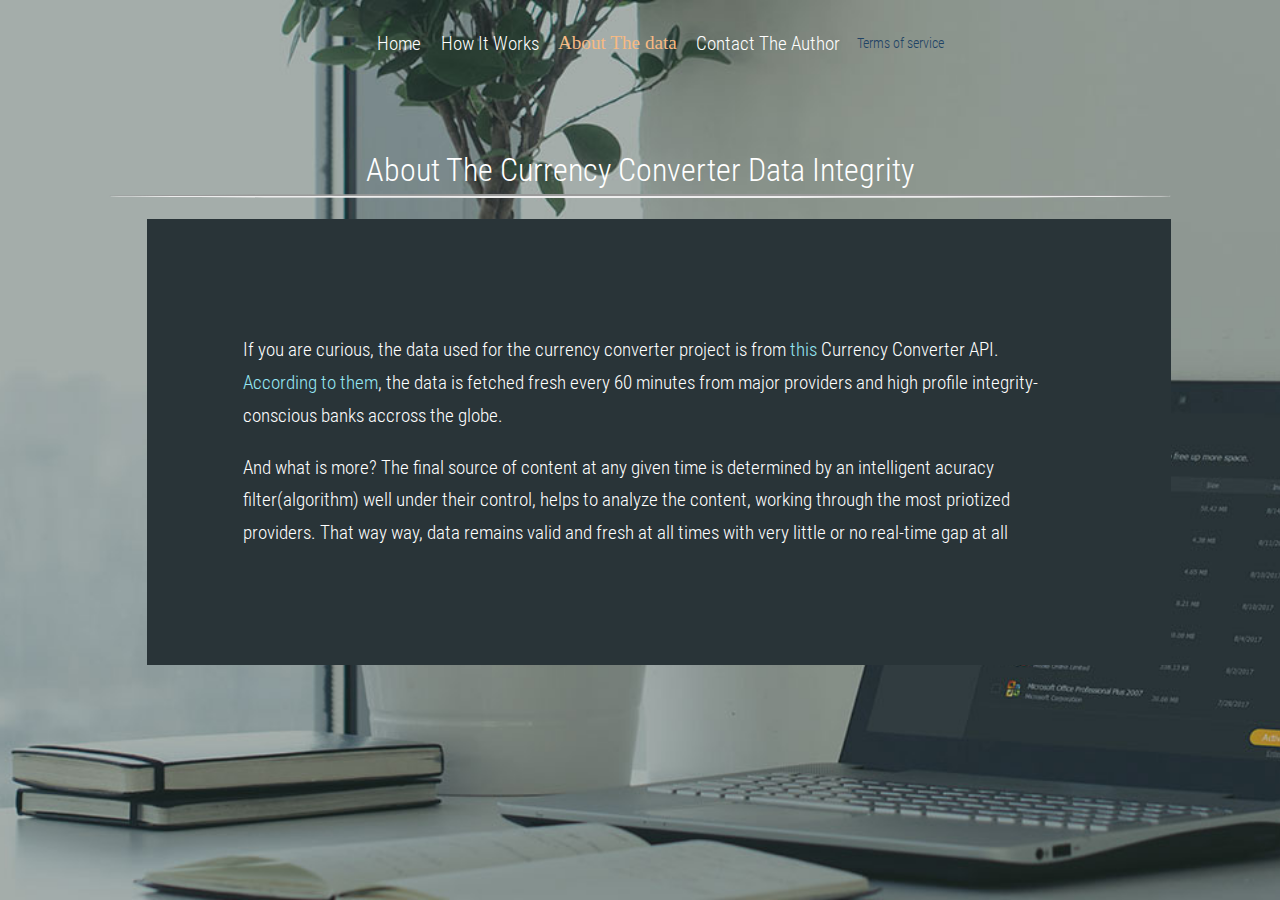
<file: src/about.html>
<!DOCTYPE html>
<html lan="en-US">

<head>
  <meta http-equiv="Content-Type" content="text/html; charset=utf-8" />
  <meta name="viewport" content="width=device-width, initial-scale=1.0" />
  <meta http-equiv="X-UA-Compatible" content="ie=edge" />
  <link rel="stylesheet" type="text/css" href="fonts/fonts.css" />
  <link rel="stylesheet" type="text/css" href="css/project.css" />
  <link rel="stylesheet" type="text/css" href="css/mobile.css" />
  <script type="text/JavaScript" make="Prize" Prize="Techie" src="js/PT.js"></script>
  <title>All counntries Currency converter | About Data Integrity </title>
</head>

<body>
  <!-- Body -->

  <div id="container">
    <header>
      <nav>
        <ul>
          <li><a href="../index.html" title="">Home</a></li>
          <li><a href="guide.html" title="">How It Works</a></li>
          <li><a href="about.html" class="current-page" title="">About The data</a></li>
          <li><a href="http://ux.michaeliyke.ml/" title=""
              onclick="return confirm('Link is going to another site. Do you wish to continue?');">Contact The
              Author</a></li>
          <li class="terms-of-service"><a href="terms.html" title="">Terms of service</a></li>

        </ul>
      </nav>
      <h1>About The Currency Converter Data Integrity</h1>
      <hr>
    </header>
     <div id="content">
      <p>If you are curious, the data used for the currency converter project is from <a href="https://www.currencyconverterapi.com/">this</a>
      Currency Converter API. <a hre="https://free.currencyconverterapi.com">According to them</a>, the data is fetched fresh
      every 60 minutes from major providers and high profile integrity-conscious banks accross the globe.
    </p>
    <p>

      And what is more? The final source of content at any given time is determined by an intelligent acuracy filter(algorithm) well under their control, helps to analyze the content, working through the most priotized providers. That way way, data remains valid and fresh at all times with very little or no real-time gap at all
    </p>
     </div>
  </div>
  <style>
    #content {
      display: block;
    }
    a:hover {
      cursor: pointer;
    }
  </style>
</body>

</html>



<!-- #body {
    background-color: #cccccc;
    left: 15%;
    position: relative;
    width: 67%;
    padding: 2em;
} -->
</file>
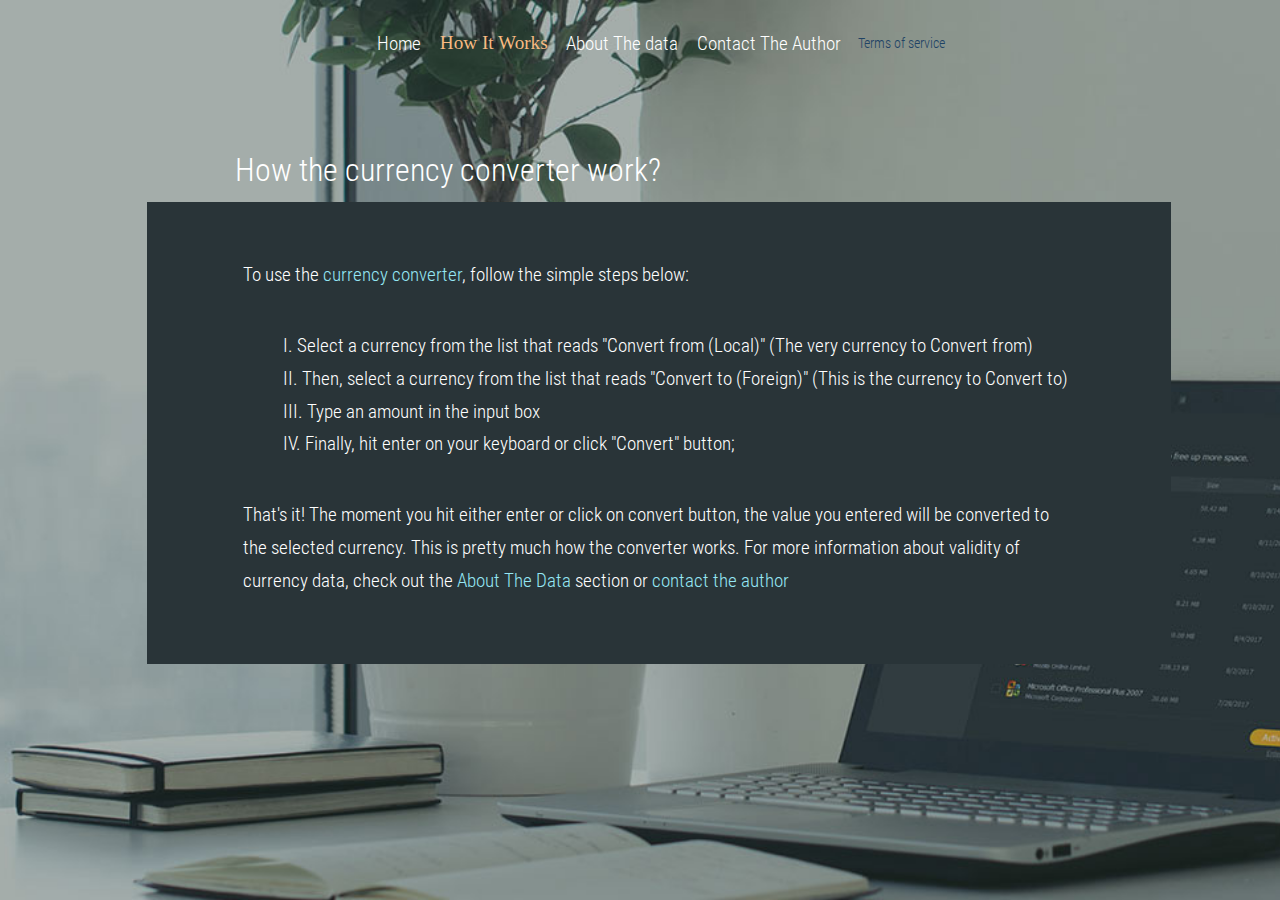
<file: src/guide.html>
<!DOCTYPE html>
<html lan="en-US">

<head>
  <meta http-equiv="Content-Type" content="text/html; charset=utf-8" />
  <meta name="viewport" content="width=device-width, initial-scale=1.0" />
  <meta http-equiv="X-UA-Compatible" content="ie=edge" />
  <link rel="stylesheet" type="text/css" href="fonts/fonts.css" />
  <link rel="stylesheet" type="text/css" href="css/project.css" />
  <link rel="stylesheet" type="text/css" href="css/mobile.css" />
  <script type="text/JavaScript" make="Prize" Prize="Techie" src="js/PT.js"></script>
  <title>All counntries Currency converter | User Guide </title>
</head>

<body>
  <!-- Body -->

  <div id="container">
    <header>
      <nav>
        <ul>
          <li><a href="../index.html" title="">Home</a></li>
          <li><a href="guide.html" class="current-page" title="">How It Works</a></li>
          <li><a href="about.html" title="">About The data</a></li>
          <li><a href="http://ux.michaeliyke.ml/" title=""
              onclick="return confirm('Link is going to another site. Do you wish to continue ?');">Contact The
              Author</a></li>
              
              <li class="terms-of-service"><a href="terms.html" title="">Terms of service</a></li>
            </ul>
          </nav>
      <h1>How the currency converter work?</h1>
    </header>
      <div id="content">
          <p>To use the <a href="index.html">currency converter</a>, follow the simple steps below: </p>
          <ol>
            <li>
              Select a currency from the list that reads "Convert from (Local)" (The very currency to Convert from)
            </li>
            <li>
              Then, select a currency from the list that reads "Convert to (Foreign)"  (This is the currency to Convert to)
            </li>
            <li>
              Type an amount in the input box
            </li>

            <li>
              Finally, hit enter on your keyboard or click "Convert" button;
            </li>
          </ol>
<p>
  That's it! The moment you hit either enter or click on convert button, the value you entered will be converted to the selected currency.
  This is pretty much how the converter works. For more information about validity of currency data, check out the <a href="about.html">About The Data</a> section or <a href="https://ux.michaeliyke.ml/">contact the author</a></p>
      </div>
  </div>
  <style>
 
h1 {
    margin-bottom: 0;
    padding-bottom: 0;
    margin-right: 12em;
}
#content {
    padding-bottom: 2.5em;
    padding-top: 2em;
}

  </style>
</body>

</html>



<!-- #body {
    background-color: #cccccc;
    left: 15%;
    position: relative;
    width: 67%;
    padding: 2em;
} -->
</file>
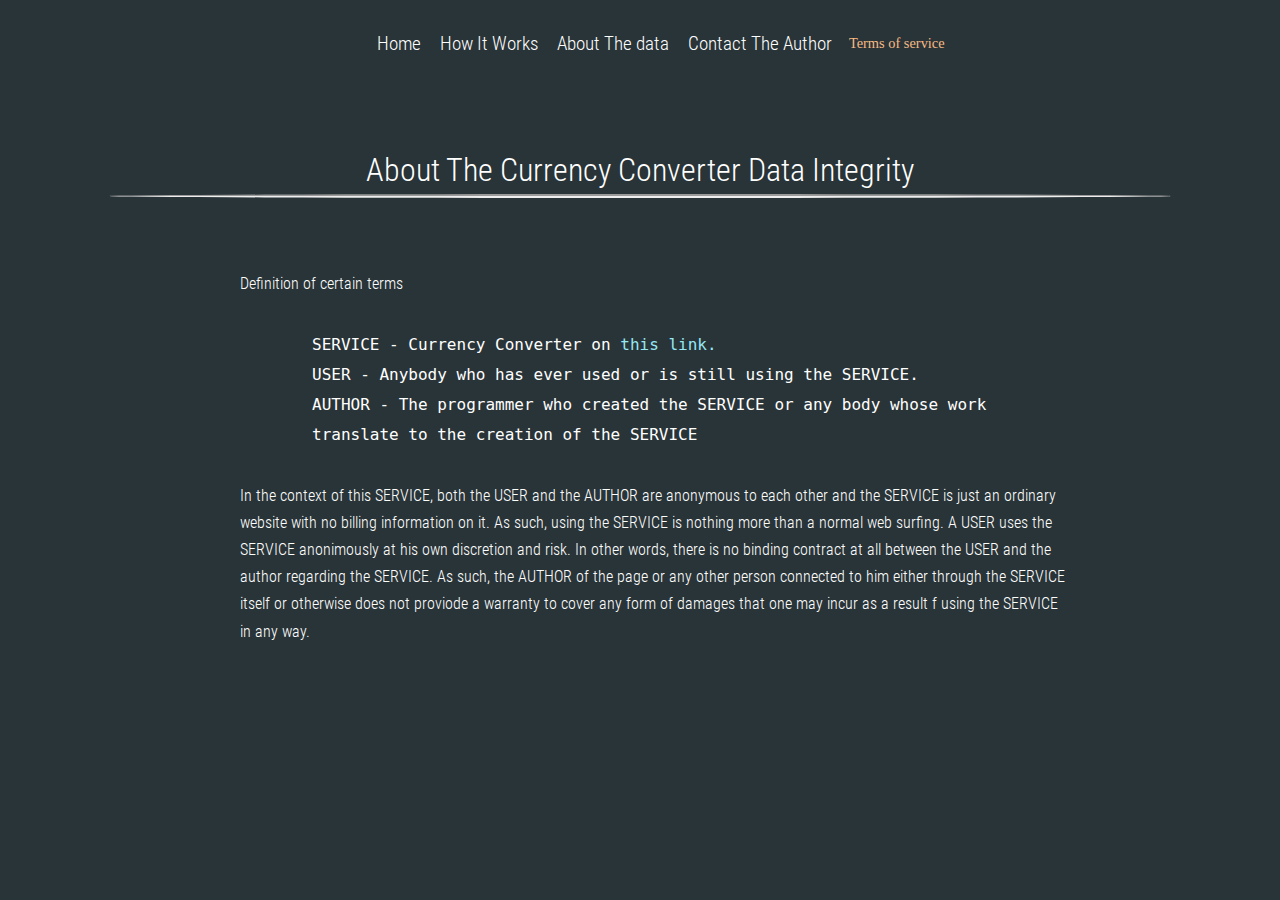
<file: src/terms.html>
<!DOCTYPE html>
<html lan="en-US">

<head>
  <meta http-equiv="Content-Type" content="text/html; charset=utf-8" />
  <meta name="viewport" content="width=device-width, initial-scale=1.0" />
  <meta http-equiv="X-UA-Compatible" content="ie=edge" />
  <link rel="stylesheet" type="text/css" href="fonts/fonts.css" />
  <link rel="stylesheet" type="text/css" href="css/project.css" />
  <link rel="stylesheet" type="text/css" href="css/mobile.css" />
  <script type="text/JavaScript" make="Prize" Prize="Techie" src="js/PT.js"></script>
  <title>All counntries Currency converter | About Data Integrity </title>
</head>

<body>
  <!-- Body -->

  <div id="container">
    <header>
      <nav>
        <ul>
          <li><a href="../index.html" title="">Home</a></li>
          <li><a href="guide.html" title="">How It Works</a></li>
          <li><a href="about.html" title="">About The data</a></li>
          <li><a href="http://ux.michaeliyke.ml/" title=""
              onclick="return confirm('Link is going to another site. Do you wish to continue?');">Contact The
              Author</a></li>
          <li class="terms-of-service"><a class="current-page" href="terms.html" title="">Terms of service</a></li>

        </ul>
      </nav>
      <h1>About The Currency Converter Data Integrity</h1>
      <hr>
    </header>
    <div id="content">
      <p>Definition of certain terms</p>
      <ul>
        <div class="pre">
        SERVICE - Currency Converter on <a href="">this link.</a><br />
        USER - Anybody who has ever used or is still using the SERVICE.<br />
        AUTHOR - The programmer who created the SERVICE or any body whose work translate to the creation of the SERVICE

        </div>
      </ul>
      <p>

        In the context of this SERVICE, both the USER and the AUTHOR are anonymous to each other and the SERVICE is just an ordinary website with no billing information on it.
        As such, using the SERVICE is nothing more than a normal web surfing. A USER uses the SERVICE anonimously at his own discretion and risk. In other words, there is no binding contract at all between the USER and the author regarding the SERVICE. As such, the AUTHOR of the page or any other person connected to him either through the SERVICE itself or otherwise does not proviode a warranty to cover any form of damages that one may incur as a result f using the SERVICE in any way.
      </p>
    </div>
  </div>
  <style>
    
a:hover {
    cursor: pointer;
}
#content {
    display: block;
    font-size: 100%;
    padding-top: 2em;
}
.pre {
    font-family: monospace;
    font-size: 16px;
    font-weight: 100;
    line-height: 30px;
    margin: 2em;
    display: block;
}

#container {
  background-color: #293438;
  background-image: none;
}
  </style>
  <script>
  Techie("pre", function($, element, body, head, doc, _, w, Log, stringify, stringifyAll, a, data) {
    this.click((e) => {
      a(this.getStyle("display"))
    });
  });
  </script>
</body>

</html>



<!-- #body {
    background-color: #cccccc;
    left: 15%;
    position: relative;
    width: 67%;
    padding: 2em;
} -->
</file>
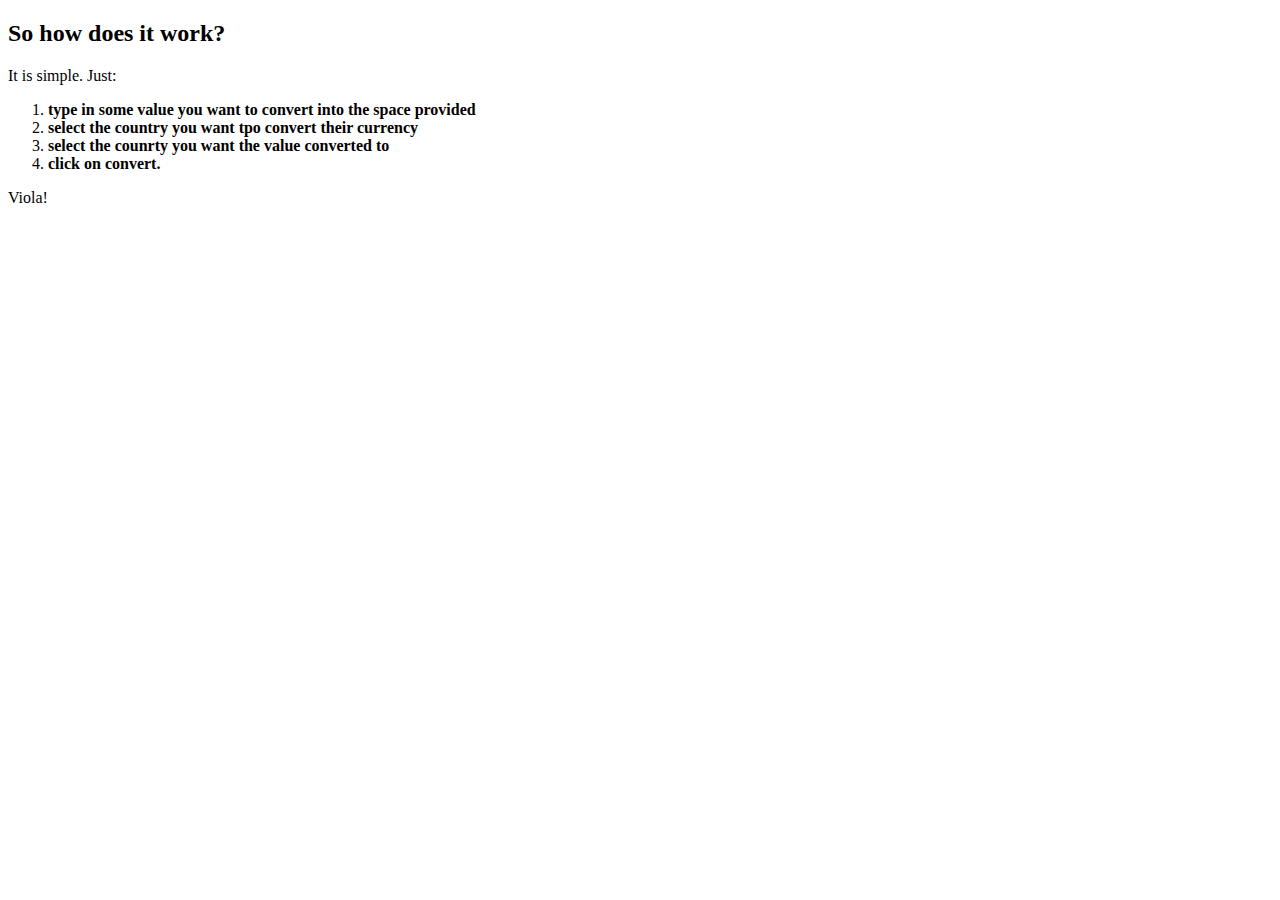
<file: src/redundant/how.html>
<!DOCTYPE html>
<html>
<head>
	<title>How it works | Currency converter</title>
</head>
<body>
<div>
	
	<h2>So how does it work?</h2>
	<p>It is simple. Just:</p>
	<ol>
		
	

   <li><strong>type in some value you want to convert into the space provided</strong></li> 

   <li><strong>select the country you want tpo convert their currency</strong></li>

  <li><strong>select the counrty you want the value converted to</strong></li>
  <li><strong>click on convert.</strong></li>
</ol>
 Viola!




</div>
</body>
</html>
</file>
<file: fonts/fonts.css>
/* roboto-condensed-300 - latin */
@font-face {
  font-family: 'Roboto Condensed';
  font-style: normal;
  font-weight: 300;
  src: url('../fonts/roboto-condensed-v16-latin-300.eot'); /* IE9 Compat Modes */
  src: local('Roboto Condensed Light'), local('RobotoCondensed-Light'),
       url('../fonts/roboto-condensed-v16-latin-300.eot?#iefix') format('embedded-opentype'), /* IE6-IE8 */
       url('../fonts/roboto-condensed-v16-latin-300.woff2') format('woff2'), /* Super Modern Browsers */
       url('../fonts/roboto-condensed-v16-latin-300.woff') format('woff'), /* Modern Browsers */
       url('../fonts/roboto-condensed-v16-latin-300.ttf') format('truetype'), /* Safari, Android, iOS */
       url('../fonts/roboto-condensed-v16-latin-300.svg#RobotoCondensed') format('svg'); /* Legacy iOS */
}

/*300
"../fonts/roboto-condensed-v16-latin-300.svg"
"../fonts/roboto-condensed-v16-latin-300.ttf"
"../fonts/roboto-condensed-v16-latin-300.eot"
"../fonts/roboto-condensed-v16-latin-300.woff2"
"../fonts/roboto-condensed-v16-latin-300.woff"
*/

/* roboto-condensed-300italic - latin */
@font-face {
  font-family: 'Roboto Condensed';
  font-style: italic;
  font-weight: 300;
  src: url('../fonts/roboto-condensed-v16-latin-300italic.eot'); /* IE9 Compat Modes */
  src: local('Roboto Condensed Light Italic'), local('RobotoCondensed-LightItalic'),
       url('../fonts/roboto-condensed-v16-latin-300italic.eot?#iefix') format('embedded-opentype'), /* IE6-IE8 */
       url('../fonts/roboto-condensed-v16-latin-300italic.woff2') format('woff2'), /* Super Modern Browsers */
       url('../fonts/roboto-condensed-v16-latin-300italic.woff') format('woff'), /* Modern Browsers */
       url('../fonts/roboto-condensed-v16-latin-300italic.ttf') format('truetype'), /* Safari, Android, iOS */
       url('../fonts/roboto-condensed-v16-latin-300italic.svg#RobotoCondensed') format('svg'); /* Legacy iOS */
}
/*300 italics
"../fonts/roboto-condensed-v16-latin-300italic.eot"
"../fonts/roboto-condensed-v16-latin-300italic.woff2"
"../fonts/roboto-condensed-v16-latin-300italic.woff"
"../fonts/roboto-condensed-v16-latin-300italic.ttf"
"../fonts/roboto-condensed-v16-latin-300italic.svg"*/
/* roboto-condensed-regular - latin */
@font-face {
  font-family: 'Roboto Condensed';
  font-style: normal;
  font-weight: 400;
  src: url('../fonts/roboto-condensed-v16-latin-regular.eot'); /* IE9 Compat Modes */
  src: local('Roboto Condensed'), local('RobotoCondensed-Regular'),
       url('../fonts/roboto-condensed-v16-latin-regular.eot?#iefix') format('embedded-opentype'), /* IE6-IE8 */
       url('../fonts/roboto-condensed-v16-latin-regular.woff2') format('woff2'), /* Super Modern Browsers */
       url('../fonts/roboto-condensed-v16-latin-regular.woff') format('woff'), /* Modern Browsers */
       url('../fonts/roboto-condensed-v16-latin-regular.ttf') format('truetype'), /* Safari, Android, iOS */
       url('../fonts/roboto-condensed-v16-latin-regular.svg#RobotoCondensed') format('svg'); /* Legacy iOS */
}
/* Regular
"../fonts/roboto-condensed-v16-latin-regular.svg"
"../fonts/roboto-condensed-v16-latin-regular.woff2"
"../fonts/roboto-condensed-v16-latin-regular.woff"
"../fonts/roboto-condensed-v16-latin-regular.ttf"
"../fonts/roboto-condensed-v16-latin-regular.eot"*/
/* roboto-condensed-italic - latin */
@font-face {
  font-family: 'Roboto Condensed';
  font-style: italic;
  font-weight: 400;
  src: url('../fonts/roboto-condensed-v16-latin-italic.eot'); /* IE9 Compat Modes */
  src: local('Roboto Condensed Italic'), local('RobotoCondensed-Italic'),
       url('../fonts/roboto-condensed-v16-latin-italic.eot?#iefix') format('embedded-opentype'), /* IE6-IE8 */
       url('../fonts/roboto-condensed-v16-latin-italic.woff2') format('woff2'), /* Super Modern Browsers */
       url('../fonts/roboto-condensed-v16-latin-italic.woff') format('woff'), /* Modern Browsers */
       url('../fonts/roboto-condensed-v16-latin-italic.ttf') format('truetype'), /* Safari, Android, iOS */
       url('../fonts/roboto-condensed-v16-latin-italic.svg#RobotoCondensed') format('svg'); /* Legacy iOS */
}
/* ITALICS
"../fonts/roboto-condensed-v16-latin-italic.svg"
"../fonts/roboto-condensed-v16-latin-italic.woff2"
"../fonts/roboto-condensed-v16-latin-italic.woff"
"../fonts/roboto-condensed-v16-latin-italic.ttf"
"../fonts/roboto-condensed-v16-latin-italic.eot"*/
/* roboto-condensed-700 - latin */
@font-face {
  font-family: 'Roboto Condensed';
  font-style: normal;
  font-weight: 700;
  src: url('../fonts/roboto-condensed-v16-latin-700.eot'); /* IE9 Compat Modes */
  src: local('Roboto Condensed Bold'), local('RobotoCondensed-Bold'),
       url('../fonts/roboto-condensed-v16-latin-700.eot?#iefix') format('embedded-opentype'), /* IE6-IE8 */
       url('../fonts/roboto-condensed-v16-latin-700.woff2') format('woff2'), /* Super Modern Browsers */
       url('../fonts/roboto-condensed-v16-latin-700.woff') format('woff'), /* Modern Browsers */
       url('../fonts/roboto-condensed-v16-latin-700.ttf') format('truetype'), /* Safari, Android, iOS */
       url('../fonts/roboto-condensed-v16-latin-700.svg#RobotoCondensed') format('svg'); /* Legacy iOS */
}
/*700
"../fonts/roboto-condensed-v16-latin-700.svg"
"../fonts/roboto-condensed-v16-latin-700.woff2"
"../fonts/roboto-condensed-v16-latin-700.woff"
"../fonts/roboto-condensed-v16-latin-700.ttf"
"../fonts/roboto-condensed-v16-latin-700.eot"*/
/* roboto-condensed-700italic - latin */
@font-face {
  font-family: 'Roboto Condensed';
  font-style: italic;
  font-weight: 700;
  src: url('../fonts/roboto-condensed-v16-latin-700italic.eot'); /* IE9 Compat Modes */
  src: local('Roboto Condensed Bold Italic'), local('RobotoCondensed-BoldItalic'),
       url('../fonts/roboto-condensed-v16-latin-700italic.eot?#iefix') format('embedded-opentype'), /* IE6-IE8 */
       url('../fonts/roboto-condensed-v16-latin-700italic.woff2') format('woff2'), /* Super Modern Browsers */
       url('../fonts/roboto-condensed-v16-latin-700italic.woff') format('woff'), /* Modern Browsers */
       url('../fonts/roboto-condensed-v16-latin-700italic.ttf') format('truetype'), /* Safari, Android, iOS */
       url('../fonts/roboto-condensed-v16-latin-700italic.svg#RobotoCondensed') format('svg'); /* Legacy iOS */
}
/* ITALICS
"../fonts/roboto-condensed-v16-latin-700italic.svg"
"../fonts/roboto-condensed-v16-latin-700italic.woff2"
"../fonts/roboto-condensed-v16-latin-700italic.woff"
"../fonts/roboto-condensed-v16-latin-700italic.ttf"
"../fonts/roboto-condensed-v16-latin-700italic.eot"*/
</file>
<file: src/css/project.css>
html, body {
    border: medium none;
    color: #444444;
    font-family: Roboto Condensed,serif;
    font-size: 1em;
    height: 100%;
    margin: 0;
    width: 100%;
}
* {
    font-weight: lighter;
}
#body {
    background-color: #cccccc;
    border-radius: 0 0 50%;
    box-shadow: 0 0 30px #ffffff inset;
    margin: 0 auto;
    padding: 3em;
    width: 80%;
}
header {
    color: #ffffff;
    margin: 0 auto;
    padding: 2em;
    position: relative;
    text-align: center;
    width: 83%;
}
hr {
    border-radius: 100%;
    border-width: 2px;
    color: #f3ddae;
    display: block;
    margin-top: -1em;
}
label {
    padding: 0.2em;
}
input, select {
    background-color: #f2f2f2;
    color: #4f5855;
    padding: 0.4em;
    text-align: left;
}
input {
    border: medium none;
    border-radius: 15px 0 0;
}
select {
    -moz-border-bottom-colors: none;
    -moz-border-left-colors: none;
    -moz-border-right-colors: none;
    -moz-border-top-colors: none;
    border-color: currentcolor;
    border-image: none;
    border-radius: 15px 0 0;
    border-style: none solid none none;
    border-width: medium 1px medium medium;
}
nav ul li a:hover {
    color: #b3763f;
}
nav {
    margin-bottom: 6em;
    position: relative;
    top: -23%;
}
nav ul {
    display: flex;
    justify-content: space-around;
    margin: 0 auto;
    width: 55%;
}
nav ul li {
    list-style: outside none none;
}
nav ul li a {
    border: medium none;
    border-radius: 4px;
    color: #ffffff;
    font-size: 120%;
    padding: 0.4em;
    text-decoration: none;
    transition: all 0.1s ease-in-out 0.1s;
}
nav ul li a:active, nav ul li a:focus {
    border: medium none;
}
#container {
    background-color: #2ab9b9;
    background-image: url("../images/computer.jpg");
    background-position: center center;
    background-repeat: no-repeat;
    background-size: cover;
    height: 100%;
}
#content {
    display: flex;
    flex-flow: column nowrap;
    width: 100%;
}
#input-area {
    display: flex;
    justify-content: space-around;
}
#btn:hover {
    background-color: #abbbbb;
    border: 1px solid #ff0000;
    color: #ffffff;
    cursor: pointer;
}
#btn {
    background-color: #e7a152;
    border: medium none;
    border-radius: 4px;
    color: #ffffff;
    font-size: 0.8em;
    height: 2em;
    outline: 1px none #ff0000;
    padding: 4px;
    width: 5em;
}
#rates-info {
    display: flex;
    justify-content: space-between;
    margin-bottom: 1em;
    width: 81%;
}
#rates-info .rate {
    align-self: center;
    color: #c66c10;
}
#rates-info #foreign-rate {
    flex-basis: 15%;
}

#content {
    background-color: #293438;
    color: #ffffff;
    font-size: 120%;
    line-height: 1.7;
    margin: -1em auto 0;
    padding: 5em;
    position: relative;
    right: -1em;
    width: 65%;
}
#content a {
    color: #95e7f4;
    display: inline;
    text-decoration: none;
}
#content a:hover {
    color: #008cc4;
}
#content ol {
    list-style-position: inside;
    list-style-type: upper-roman;
}
.terms-of-service a {
    color: #214365;
}
.terms-of-service {
    font-size: 12px;
    align-self: center;
}
.terms-of-service a:hover {
    color: #654321;
}


.current-page, a.current-page {
    color: #f7ba83;
    cursor: default;
    font-family: Georgia;
    font-weight: bolder;
}
</file>
<file: src/css/mobile.css>
@media screen and (max-width: 599px) { 
#body {
    width: unset;
    border-radius: unset;
}
#rates-info {
    background-color: rgb(235, 235, 235);
    width: unset;
}
#rates-info h2 {
  margin-right: 0.5em;
}
#rates-info .rate {
    flex-grow: 2;
}
#input-area {
    display: flex;
    flex-flow: column;
}
.input-flex {
    display: flex;
    flex-direction: row;
    justify-content: flex-end;
    margin-bottom: 1em;
}
.input-flex:first-child, .input-flex:last-child{
  display: inline-block;
  /*flex-grow: 1;*/
  }
  .input-flex:first-child{
    flex-grow: 2;
  }
.inner-flex{
  /*flex-basis: 70%;*/
}
select, input{
  width: 45%;
}
hr{
  width: 90%;
    margin: auto auto;
    margin-left: -4%;
}
header {
    color: #ffffff;
    padding: 2em;
    position: relative;
    text-align: center;
    width: 96%;
    margin: 0 auto;
}
nav ul li a:hover {
    text-decoration: underline;
}
nav {
    width: 80%;
    margin-bottom: 6em;
    position: relative;
    top: -23%;
    left: -1em;
}
nav ul {
    display: flex;
    width: 90%;
    margin: 0 auto;
}
nav ul li {
    list-style: outside none none;
}
nav ul li a {
    border: medium none;
    border-radius: 4px;
    color: #ffffff;
    padding: 0.4em;
    text-decoration: none;
    transition: all 0.1s ease-in-out 0.1s;
}
nav ul li a:active, nav ul li a:focus {
    border: medium none;
}
}
</file>
<file: project.css>
html, body {
    border: medium none;
    color: #444444;
    font-family: Roboto Condensed,serif;
    font-size: 1em;
    height: 100%;
    margin: 0;
    width: 100%;
}
* {
    font-weight: lighter;
}
#body {
    background-color: #cccccc;
    border-radius: 0 0 50%;
    box-shadow: 0 0 30px #ffffff inset;
    margin: 0 auto;
    padding: 3em;
    width: 80%;
}
header {
    color: #ffffff;
    margin: 0 auto;
    padding: 2em;
    position: relative;
    text-align: center;
    width: 83%;
}
hr {
    border-radius: 100%;
    border-width: 2px;
    color: #f3ddae;
    display: block;
    margin-top: -1em;
}
label {
    padding: 0.2em;
}
input, select {
    background-color: #f2f2f2;
    color: #4f5855;
    padding: 0.4em;
    text-align: left;
}
input {
    border: medium none;
    border-radius: 15px 0 0;
}
select {
    -moz-border-bottom-colors: none;
    -moz-border-left-colors: none;
    -moz-border-right-colors: none;
    -moz-border-top-colors: none;
    border-color: currentcolor;
    border-image: none;
    border-radius: 15px 0 0;
    border-style: none solid none none;
    border-width: medium 1px medium medium;
}
nav ul li a:hover {
    color: #b3763f;
}
nav {
    margin-bottom: 6em;
    position: relative;
    top: -23%;
}
nav ul {
    display: flex;
    justify-content: space-around;
    margin: 0 auto;
    width: 55%;
}
nav ul li {
    list-style: outside none none;
}
nav ul li a {
    border: medium none;
    border-radius: 4px;
    color: #ffffff;
    font-size: 120%;
    padding: 0.4em;
    text-decoration: none;
    transition: all 0.1s ease-in-out 0.1s;
}
nav ul li a:active, nav ul li a:focus {
    border: medium none;
}
#container {
    background-color: #2ab9b9;
    background-image: url("computer.jpg");
    background-position: center center;
    background-repeat: no-repeat;
    background-size: cover;
    height: 100%;
}
#content {
    display: flex;
    flex-flow: column nowrap;
    width: 100%;
}
#input-area {
    display: flex;
    justify-content: space-around;
}
#btn:hover {
    background-color: #abbbbb;
    border: 1px solid #ff0000;
    color: #ffffff;
    cursor: pointer;
}
#btn {
    background-color: #e7a152;
    border: medium none;
    border-radius: 4px;
    color: #ffffff;
    font-size: 0.8em;
    height: 2em;
    outline: 1px none #ff0000;
    padding: 4px;
    width: 5em;
}
#rates-info {
    display: flex;
    justify-content: space-between;
    margin-bottom: 1em;
    width: 81%;
}
#rates-info .rate {
    align-self: center;
    color: #c66c10;
}
#rates-info #foreign-rate {
    flex-basis: 15%;
}

#content {
    background-color: #293438;
    color: #ffffff;
    font-size: 120%;
    line-height: 1.7;
    margin: -1em auto 0;
    padding: 5em;
    position: relative;
    right: -1em;
    width: 65%;
}
#content a {
    color: #95e7f4;
    display: inline;
    text-decoration: none;
}
#content a:hover {
    color: #008cc4;
}
#content ol {
    list-style-position: inside;
    list-style-type: upper-roman;
}
.terms-of-service a {
    color: #214365;
}
.terms-of-service {
    font-size: 12px;
    align-self: center;
}
.terms-of-service a:hover {
    color: #654321;
}


.current-page, a.current-page {
    color: #f7ba83;
    cursor: default;
    font-family: Georgia;
    font-weight: bolder;
}
</file>
<file: mobile.css>
@media only screen and (min-device-width : 320px) and (max-device-width : 480px) { 
#input-area {
    display: flex;
    flex-flow: column;
}
.input-flex{
  display: flex;
  flex-direction: row;
  justify-content: space-between;
 
  margin-bottom: 1em
}
.inner-flex{
  flex-basis: 70%;
}
select, input{
  width: 45%;
}
hr{
  width: 90%;
    margin: auto auto;
    margin-left: -4%;
}
header {
    color: #ffffff;
    padding: 2em;
    position: relative;
    text-align: center;
    width: 96%;
    margin: 0 auto;
}
nav ul li a:hover {
    text-decoration: underline;
}
nav {
    width: 80%;
    margin-bottom: 6em;
    position: relative;
    top: -23%;
    left: -1em;
}
nav ul {
    display: flex;
    width: 90%;
    margin: 0 auto;
}
nav ul li {
    list-style: outside none none;
}
nav ul li a {
    border: medium none;
    border-radius: 4px;
    color: #ffffff;
    padding: 0.4em;
    text-decoration: none;
    transition: all 0.1s ease-in-out 0.1s;
}
nav ul li a:active, nav ul li a:focus {
    border: medium none;
}
}


@media only screen and (min-device-width : 768px) and (max-device-width : 1024px) { /* Styles */ }
</file>
<file: src/fonts/fonts.css>
/* roboto-condensed-300 - latin */
@font-face {
  font-family: 'Roboto Condensed';
  font-style: normal;
  font-weight: 300;
  src: url('../fonts/roboto-condensed-v16-latin-300.eot'); /* IE9 Compat Modes */
  src: local('Roboto Condensed Light'), local('RobotoCondensed-Light'),
       url('../fonts/roboto-condensed-v16-latin-300.eot?#iefix') format('embedded-opentype'), /* IE6-IE8 */
       url('../fonts/roboto-condensed-v16-latin-300.woff2') format('woff2'), /* Super Modern Browsers */
       url('../fonts/roboto-condensed-v16-latin-300.woff') format('woff'), /* Modern Browsers */
       url('../fonts/roboto-condensed-v16-latin-300.ttf') format('truetype'), /* Safari, Android, iOS */
       url('../fonts/roboto-condensed-v16-latin-300.svg#RobotoCondensed') format('svg'); /* Legacy iOS */
}

/*300
"../fonts/roboto-condensed-v16-latin-300.svg"
"../fonts/roboto-condensed-v16-latin-300.ttf"
"../fonts/roboto-condensed-v16-latin-300.eot"
"../fonts/roboto-condensed-v16-latin-300.woff2"
"../fonts/roboto-condensed-v16-latin-300.woff"
*/

/* roboto-condensed-300italic - latin */
@font-face {
  font-family: 'Roboto Condensed';
  font-style: italic;
  font-weight: 300;
  src: url('../fonts/roboto-condensed-v16-latin-300italic.eot'); /* IE9 Compat Modes */
  src: local('Roboto Condensed Light Italic'), local('RobotoCondensed-LightItalic'),
       url('../fonts/roboto-condensed-v16-latin-300italic.eot?#iefix') format('embedded-opentype'), /* IE6-IE8 */
       url('../fonts/roboto-condensed-v16-latin-300italic.woff2') format('woff2'), /* Super Modern Browsers */
       url('../fonts/roboto-condensed-v16-latin-300italic.woff') format('woff'), /* Modern Browsers */
       url('../fonts/roboto-condensed-v16-latin-300italic.ttf') format('truetype'), /* Safari, Android, iOS */
       url('../fonts/roboto-condensed-v16-latin-300italic.svg#RobotoCondensed') format('svg'); /* Legacy iOS */
}
/*300 italics
"../fonts/roboto-condensed-v16-latin-300italic.eot"
"../fonts/roboto-condensed-v16-latin-300italic.woff2"
"../fonts/roboto-condensed-v16-latin-300italic.woff"
"../fonts/roboto-condensed-v16-latin-300italic.ttf"
"../fonts/roboto-condensed-v16-latin-300italic.svg"*/
/* roboto-condensed-regular - latin */
@font-face {
  font-family: 'Roboto Condensed';
  font-style: normal;
  font-weight: 400;
  src: url('../fonts/roboto-condensed-v16-latin-regular.eot'); /* IE9 Compat Modes */
  src: local('Roboto Condensed'), local('RobotoCondensed-Regular'),
       url('../fonts/roboto-condensed-v16-latin-regular.eot?#iefix') format('embedded-opentype'), /* IE6-IE8 */
       url('../fonts/roboto-condensed-v16-latin-regular.woff2') format('woff2'), /* Super Modern Browsers */
       url('../fonts/roboto-condensed-v16-latin-regular.woff') format('woff'), /* Modern Browsers */
       url('../fonts/roboto-condensed-v16-latin-regular.ttf') format('truetype'), /* Safari, Android, iOS */
       url('../fonts/roboto-condensed-v16-latin-regular.svg#RobotoCondensed') format('svg'); /* Legacy iOS */
}
/* Regular
"../fonts/roboto-condensed-v16-latin-regular.svg"
"../fonts/roboto-condensed-v16-latin-regular.woff2"
"../fonts/roboto-condensed-v16-latin-regular.woff"
"../fonts/roboto-condensed-v16-latin-regular.ttf"
"../fonts/roboto-condensed-v16-latin-regular.eot"*/
/* roboto-condensed-italic - latin */
@font-face {
  font-family: 'Roboto Condensed';
  font-style: italic;
  font-weight: 400;
  src: url('../fonts/roboto-condensed-v16-latin-italic.eot'); /* IE9 Compat Modes */
  src: local('Roboto Condensed Italic'), local('RobotoCondensed-Italic'),
       url('../fonts/roboto-condensed-v16-latin-italic.eot?#iefix') format('embedded-opentype'), /* IE6-IE8 */
       url('../fonts/roboto-condensed-v16-latin-italic.woff2') format('woff2'), /* Super Modern Browsers */
       url('../fonts/roboto-condensed-v16-latin-italic.woff') format('woff'), /* Modern Browsers */
       url('../fonts/roboto-condensed-v16-latin-italic.ttf') format('truetype'), /* Safari, Android, iOS */
       url('../fonts/roboto-condensed-v16-latin-italic.svg#RobotoCondensed') format('svg'); /* Legacy iOS */
}
/* ITALICS
"../fonts/roboto-condensed-v16-latin-italic.svg"
"../fonts/roboto-condensed-v16-latin-italic.woff2"
"../fonts/roboto-condensed-v16-latin-italic.woff"
"../fonts/roboto-condensed-v16-latin-italic.ttf"
"../fonts/roboto-condensed-v16-latin-italic.eot"*/
/* roboto-condensed-700 - latin */
@font-face {
  font-family: 'Roboto Condensed';
  font-style: normal;
  font-weight: 700;
  src: url('../fonts/roboto-condensed-v16-latin-700.eot'); /* IE9 Compat Modes */
  src: local('Roboto Condensed Bold'), local('RobotoCondensed-Bold'),
       url('../fonts/roboto-condensed-v16-latin-700.eot?#iefix') format('embedded-opentype'), /* IE6-IE8 */
       url('../fonts/roboto-condensed-v16-latin-700.woff2') format('woff2'), /* Super Modern Browsers */
       url('../fonts/roboto-condensed-v16-latin-700.woff') format('woff'), /* Modern Browsers */
       url('../fonts/roboto-condensed-v16-latin-700.ttf') format('truetype'), /* Safari, Android, iOS */
       url('../fonts/roboto-condensed-v16-latin-700.svg#RobotoCondensed') format('svg'); /* Legacy iOS */
}
/*700
"../fonts/roboto-condensed-v16-latin-700.svg"
"../fonts/roboto-condensed-v16-latin-700.woff2"
"../fonts/roboto-condensed-v16-latin-700.woff"
"../fonts/roboto-condensed-v16-latin-700.ttf"
"../fonts/roboto-condensed-v16-latin-700.eot"*/
/* roboto-condensed-700italic - latin */
@font-face {
  font-family: 'Roboto Condensed';
  font-style: italic;
  font-weight: 700;
  src: url('../fonts/roboto-condensed-v16-latin-700italic.eot'); /* IE9 Compat Modes */
  src: local('Roboto Condensed Bold Italic'), local('RobotoCondensed-BoldItalic'),
       url('../fonts/roboto-condensed-v16-latin-700italic.eot?#iefix') format('embedded-opentype'), /* IE6-IE8 */
       url('../fonts/roboto-condensed-v16-latin-700italic.woff2') format('woff2'), /* Super Modern Browsers */
       url('../fonts/roboto-condensed-v16-latin-700italic.woff') format('woff'), /* Modern Browsers */
       url('../fonts/roboto-condensed-v16-latin-700italic.ttf') format('truetype'), /* Safari, Android, iOS */
       url('../fonts/roboto-condensed-v16-latin-700italic.svg#RobotoCondensed') format('svg'); /* Legacy iOS */
}
/* ITALICS
"../fonts/roboto-condensed-v16-latin-700italic.svg"
"../fonts/roboto-condensed-v16-latin-700italic.woff2"
"../fonts/roboto-condensed-v16-latin-700italic.woff"
"../fonts/roboto-condensed-v16-latin-700italic.ttf"
"../fonts/roboto-condensed-v16-latin-700italic.eot"*/
</file>
